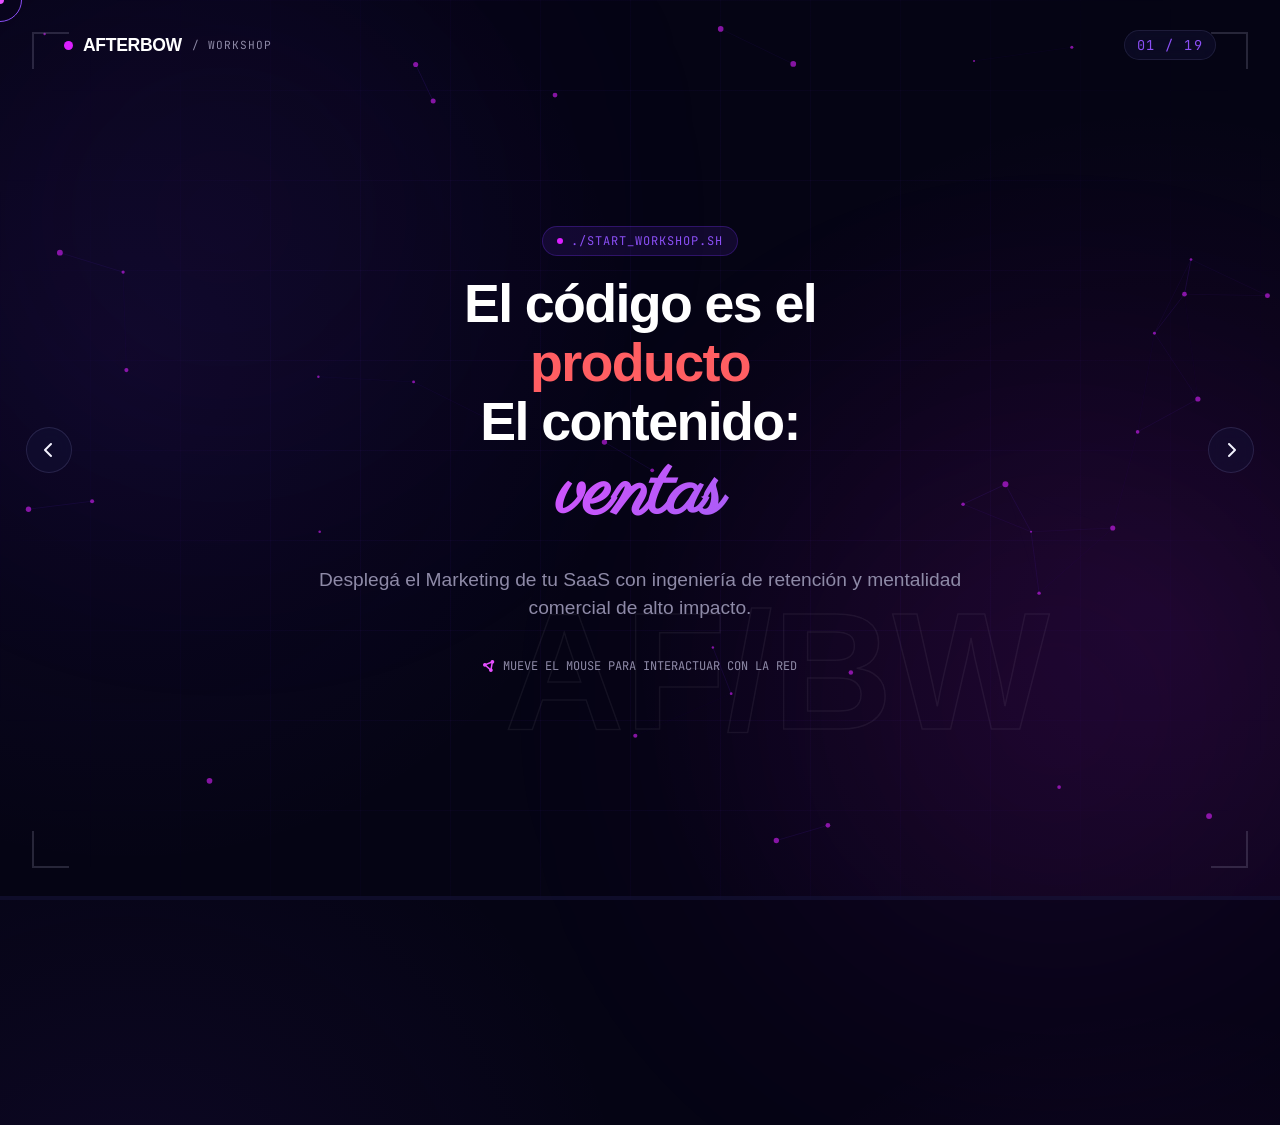
<file: presentacion.html>
<!DOCTYPE html>
<html lang="es">

<head>
    <meta charset="UTF-8">
    <meta name="viewport" content="width=device-width, initial-scale=1.0">
    <title>Afterbow | Taller: Del Código al Producto</title>

    <!-- Google Fonts for secondary fonts & icons -->
    <link href="https://fonts.googleapis.com/css2?family=JetBrains+Mono:wght@300;400;700&display=swap" rel="stylesheet">
    <link rel="preconnect" href="https://fonts.googleapis.com">
    <link rel="preconnect" href="https://fonts.gstatic.com" crossorigin>
    <link href="https://fonts.googleapis.com/css2?family=Parisienne&display=swap" rel="stylesheet">
    <link rel="stylesheet" href="https://cdnjs.cloudflare.com/ajax/libs/font-awesome/6.4.0/css/all.min.css">

    <style>
        :root {
            /* Base Colors (Shifted dynamically by JS) */
            --color-brand-black: #050414;
            --color-brand-dark: #080720;
            --color-brand-surface: #0e0c2e;
            --color-brand-card: rgba(22, 20, 58, 0.45);
            --color-brand-border: rgba(112, 48, 239, 0.25);
            --color-brand-violet: #7030EF;
            --color-brand-violet-light: #8B4FF5;
            --color-brand-violet-dark: #4416a3;
            --color-brand-fuchsia: #DB1FFF;
            --color-brand-fuchsia-light: #E54FFF;
            --color-brand-cream: #F4F3FF;
            --color-brand-muted: #8E8AA7;
            --color-brand-text: #FFFFFF;
            --color-brand-gold: #FFD700;
            --color-brand-emerald: #00FF87;
            --color-brand-warning: #FF5E62;

            /* SF-style letter spacing */
            --letter-spacing-heading: -0.03em;
            --letter-spacing-body: -0.01em;

            /* Cinematic After Effects style curves */
            --ease-ae-spring: cubic-bezier(0.34, 1.56, 0.64, 1);
            --ease-ae-expo: cubic-bezier(0.16, 1, 0.3, 1);
            --ease-ae-smooth: cubic-bezier(0.25, 1, 0.5, 1);

            --transition-slow: 1.2s var(--ease-ae-expo);
            --transition-medium: 0.8s var(--ease-ae-smooth);
            --transition-fast: 0.4s var(--ease-ae-spring);
        }

        * {
            margin: 0;
            padding: 0;
            box-sizing: border-box;
            cursor: none;
            /* Premium custom cursor */
        }

        body {
            background-color: var(--color-brand-black);
            color: var(--color-brand-cream);
            /* Font stack: SF / Helvetica Neue (iOS style) */
            font-family: -apple-system, BlinkMacSystemFont, "SF Pro Display", "SF Pro Text", "Helvetica Neue", Helvetica, Arial, sans-serif;
            overflow: hidden;
            width: 100vw;
            height: 100vh;
            -webkit-font-smoothing: antialiased;
            background-image:
                radial-gradient(circle at 10% 40%, rgba(112, 48, 239, 0.08), transparent 40%),
                radial-gradient(circle at 90% 70%, rgba(219, 31, 255, 0.08), transparent 40%);
            transition: background-color 1.5s var(--ease-ae-expo);
        }

        h1,
        h2,
        h3,
        .display-text {
            font-weight: 700;
            letter-spacing: var(--letter-spacing-heading);
            color: var(--color-brand-text);
        }

        .mono {
            font-family: 'JetBrains Mono', monospace;
            font-size: 0.9em;
        }

        /* Ambient Dynamic Glow Blobs */
        .ambient-light {
            position: absolute;
            border-radius: 50%;
            filter: blur(140px);
            opacity: 0.4;
            z-index: 0;
            pointer-events: none;
            transition: background 1.5s var(--ease-ae-expo), transform 2s var(--ease-ae-expo);
        }

        .light-1 {
            width: 55vw;
            height: 55vw;
            background: radial-gradient(circle, var(--color-brand-violet) 0%, transparent 70%);
            top: -15vh;
            left: -10vw;
            animation: float 25s infinite alternate ease-in-out;
        }

        .light-2 {
            width: 65vw;
            height: 65vw;
            background: radial-gradient(circle, var(--color-brand-fuchsia) 0%, transparent 70%);
            bottom: -25vh;
            right: -15vw;
            animation: floatReverse 30s infinite alternate ease-in-out;
        }

        /* Tech Grid Overlay */
        .grid-overlay {
            position: fixed;
            top: 0;
            left: 0;
            right: 0;
            bottom: 0;
            background-size: 90px 90px;
            background-image:
                linear-gradient(to right, rgba(112, 48, 239, 0.05) 1px, transparent 1px),
                linear-gradient(to bottom, rgba(112, 48, 239, 0.05) 1px, transparent 1px);
            z-index: 0;
            pointer-events: none;
            mask-image: radial-gradient(circle at center, black 40%, transparent 90%);
            -webkit-mask-image: radial-gradient(circle at center, black 40%, transparent 90%);
            transition: background-image 1.5s var(--ease-ae-expo);
        }

        @keyframes float {
            0% {
                transform: translate(0, 0) scale(1);
            }

            100% {
                transform: translate(12vw, 8vh) scale(1.15);
            }
        }

        @keyframes floatReverse {
            0% {
                transform: translate(0, 0) scale(1);
            }

            100% {
                transform: translate(-12vw, -8vh) scale(1.1);
            }
        }

        /* Apple-style Premium Cursor */
        .cursor-dot {
            width: 8px;
            height: 8px;
            background-color: var(--color-brand-fuchsia-light);
            position: fixed;
            border-radius: 50%;
            pointer-events: none;
            z-index: 9999;
            transform: translate(-50%, -50%);
            transition: width 0.2s, height 0.2s, background-color 0.2s;
        }

        .cursor-outline {
            width: 44px;
            height: 44px;
            border: 1.5px solid var(--color-brand-violet-light);
            position: fixed;
            border-radius: 50%;
            pointer-events: none;
            z-index: 9998;
            transform: translate(-50%, -50%);
            transition: width 0.2s, height 0.2s, border-color 0.2s, background-color 0.2s;
            transition-timing-function: cubic-bezier(0.1, 0.8, 0.3, 1);
        }

        /* Camera Viewfinder Corners */
        .viewfinder {
            position: fixed;
            top: 2.5vw;
            left: 2.5vw;
            right: 2.5vw;
            bottom: 2.5vw;
            pointer-events: none;
            z-index: 90;
        }

        .viewfinder::before,
        .viewfinder::after,
        .viewfinder-inner::before,
        .viewfinder-inner::after {
            content: '';
            position: absolute;
            width: 35px;
            height: 35px;
            border-color: rgba(142, 138, 167, 0.25);
            border-style: solid;
            transition: border-color 1s;
        }

        .viewfinder::before {
            top: 0;
            left: 0;
            border-width: 2px 0 0 2px;
        }

        .viewfinder::after {
            top: 0;
            right: 0;
            border-width: 2px 2px 0 0;
        }

        .viewfinder-inner {
            position: absolute;
            top: 0;
            left: 0;
            width: 100%;
            height: 100%;
        }

        .viewfinder-inner::before {
            bottom: 0;
            left: 0;
            border-width: 0 0 2px 2px;
        }

        .viewfinder-inner::after {
            bottom: 0;
            right: 0;
            border-width: 0 2px 2px 0;
        }

        /* Top bar branding */
        .top-bar {
            position: fixed;
            top: 30px;
            left: 5vw;
            right: 5vw;
            display: flex;
            justify-content: space-between;
            align-items: center;
            z-index: 100;
        }

        .logo {
            font-size: 1.1rem;
            font-weight: 800;
            color: var(--color-brand-text);
            display: flex;
            align-items: center;
            gap: 10px;
            letter-spacing: -0.02em;
        }

        .logo-dot {
            width: 9px;
            height: 9px;
            background: var(--color-brand-fuchsia);
            border-radius: 50%;
            animation: pulse-glow 2s infinite;
        }

        @keyframes pulse-glow {
            0% {
                box-shadow: 0 0 0 0 rgba(219, 31, 255, 0.8);
                transform: scale(1);
            }

            50% {
                transform: scale(1.1);
            }

            70% {
                box-shadow: 0 0 0 12px rgba(219, 31, 255, 0);
            }

            100% {
                box-shadow: 0 0 0 0 rgba(219, 31, 255, 0);
                transform: scale(1);
            }
        }

        .slide-counter {
            font-family: 'JetBrains Mono', monospace;
            font-size: 0.85rem;
            color: var(--color-brand-violet-light);
            letter-spacing: 1.5px;
            background: rgba(22, 20, 58, 0.4);
            padding: 5px 12px;
            border-radius: 20px;
            border: 1px solid rgba(139, 135, 192, 0.15);
            backdrop-filter: blur(10px);
        }

        /* Progress indicator bar */
        .progress-container {
            position: fixed;
            bottom: 0;
            left: 0;
            width: 100vw;
            height: 4px;
            background: rgba(22, 20, 58, 0.6);
            z-index: 100;
        }

        .progress-bar {
            height: 100%;
            background: linear-gradient(90deg, var(--color-brand-violet), var(--color-brand-fuchsia), var(--color-brand-violet));
            background-size: 200% 100%;
            width: 0%;
            transition: width 0.8s var(--ease-ae-expo);
            box-shadow: 0 0 20px var(--color-brand-fuchsia-light);
            animation: shimmer 4s infinite linear;
        }

        @keyframes shimmer {
            0% {
                background-position: 100% 0;
            }

            100% {
                background-position: -100% 0;
            }
        }

        #slider {
            position: relative;
            width: 100vw;
            height: 100vh;
            z-index: 1;
            perspective: 1500px;
            overflow: hidden;
        }

        /* 8vh padding on top/bottom resolves fixed layout overflows */
        .slide {
            position: absolute;
            top: 0;
            left: 0;
            width: 100%;
            height: 100%;
            display: flex;
            flex-direction: column;
            justify-content: center;
            align-items: center;
            padding: 8vh 8vw;
            opacity: 0;
            pointer-events: none;
            visibility: hidden;
            /* After Effects Cinematic 3D entrance */
            transform: translateZ(-350px) scale(0.8) rotateX(10deg) translateY(5vh);
            filter: blur(15px);
            transition: opacity var(--transition-slow), transform var(--transition-slow), visibility var(--transition-slow), filter var(--transition-slow);
            will-change: transform, opacity, filter;
        }

        .slide.active {
            opacity: 1;
            visibility: visible;
            pointer-events: auto;
            transform: translateZ(0) scale(1) rotateX(0deg) translateY(0);
            filter: blur(0px);
        }

        .slide.prev {
            transform: translateZ(250px) scale(1.12) translateY(-8vh) rotateX(-8deg);
            opacity: 0;
            filter: blur(25px);
        }

        .slide-content {
            max-width: 1250px;
            width: 100%;
            position: relative;
            z-index: 2;
            display: flex;
            flex-direction: column;
            justify-content: center;
        }

        /* Tag styled like Apple/Google tags */
        .tag {
            display: inline-flex;
            align-items: center;
            gap: 8px;
            padding: 6px 14px;
            background: rgba(112, 48, 239, 0.12);
            border: 1px solid rgba(112, 48, 239, 0.3);
            border-radius: 20px;
            color: var(--color-brand-violet-light);
            font-family: 'JetBrains Mono', monospace;
            font-size: 0.75rem;
            text-transform: uppercase;
            letter-spacing: 1px;
            margin-bottom: 2vh;
            align-self: flex-start;
            opacity: 0;
            transform: translateY(25px);
        }

        .tag::before {
            content: '';
            display: block;
            width: 6px;
            height: 6px;
            background: var(--color-brand-fuchsia);
            border-radius: 50%;
            animation: pulse-glow 1.5s infinite;
        }

        .centered-content .tag {
            align-self: center;
        }

        .title {
            font-size: clamp(2rem, 4.2vw, 4.5rem);
            line-height: 1.1;
            margin-bottom: 2vh;
            color: var(--color-brand-text);
            clip-path: polygon(0 0, 100% 0, 100% 100%, 0% 100%);
            font-weight: 800;
        }

        .title span {
            display: block;
            transform: translateY(115%);
            opacity: 0;
            transition: transform 0.9s var(--ease-ae-expo), opacity 0.9s var(--ease-ae-smooth);
        }

        .subtitle {
            font-size: clamp(1rem, 1.5vw, 1.35rem);
            color: var(--color-brand-muted);
            max-width: 800px;
            line-height: 1.45;
            font-weight: 350;
            margin-bottom: 3vh;
            opacity: 0;
            transform: translateY(20px);
            transition: all 0.8s var(--ease-ae-expo);
        }

        .gradient-text {
            background: linear-gradient(135deg, var(--color-brand-fuchsia-light), #9F5FF5, #FF5E62);
            background-size: 200% auto;
            -webkit-background-clip: text;
            -webkit-text-fill-color: transparent;
            animation: gradient-shimmer 6s infinite linear;
        }

        @keyframes gradient-shimmer {
            0% {
                background-position: 0% 50%;
            }

            50% {
                background-position: 100% 50%;
            }

            100% {
                background-position: 0% 50%;
            }
        }

        /* Premium Glass Cards */
        .layout-grid {
            display: grid;
            grid-template-columns: repeat(auto-fit, minmax(290px, 1fr));
            gap: 1.3rem;
            width: 100%;
            margin-top: 2vh;
        }

        .glass-panel {
            background: var(--color-brand-card);
            border: 1px solid rgba(139, 135, 192, 0.15);
            border-radius: 16px;
            padding: 1.8rem;
            backdrop-filter: blur(25px) saturate(130%);
            -webkit-backdrop-filter: blur(25px) saturate(130%);
            position: relative;
            overflow: hidden;
            opacity: 0;
            transform: translateY(30px) scale(0.96);
            transition: transform 0.5s var(--ease-ae-spring), border-color 0.5s, box-shadow 0.5s;
            box-shadow: 0 10px 30px rgba(0, 0, 0, 0.2);
        }

        .glass-panel::before {
            content: '';
            position: absolute;
            top: 0;
            left: 0;
            width: 100%;
            height: 4px;
            background: linear-gradient(90deg, var(--color-brand-violet), var(--color-brand-fuchsia));
            opacity: 0;
            transition: opacity 0.4s;
        }

        .glass-panel:hover {
            transform: translateY(-5px) scale(1.015);
            border-color: rgba(219, 31, 255, 0.45);
            box-shadow: 0 15px 30px rgba(219, 31, 255, 0.1);
        }

        .glass-panel:hover::before {
            opacity: 1;
        }

        .panel-header {
            font-family: 'JetBrains Mono', monospace;
            font-size: 0.72rem;
            color: var(--color-brand-fuchsia-light);
            margin-bottom: 0.9rem;
            display: flex;
            justify-content: space-between;
            border-bottom: 1px solid rgba(139, 135, 192, 0.15);
            padding-bottom: 0.4rem;
            letter-spacing: 1.2px;
        }

        .glass-panel h3 {
            font-size: 1.35rem;
            margin-bottom: 0.6rem;
            color: var(--color-brand-text);
            font-weight: 700;
            letter-spacing: -0.02em;
        }

        .glass-panel p {
            color: var(--color-brand-muted);
            font-size: 0.92rem;
            line-height: 1.5;
            font-weight: 350;
        }

        /* Hormozi Style Huge Impact Numbers */
        .impact-number {
            font-size: 13vw;
            line-height: 0.8;
            font-weight: 900;
            color: transparent;
            -webkit-text-stroke: 1.5px rgba(255, 255, 255, 0.06);
            position: absolute;
            right: -2vw;
            bottom: -3vh;
            z-index: -1;
            pointer-events: none;
            opacity: 0;
            transform: translateX(50px);
        }

        .centered-content {
            text-align: center;
            display: flex;
            flex-direction: column;
            align-items: center;
            justify-content: center;
            height: 100%;
        }

        /* Slide Activation Staggers */
        .slide.active .tag {
            opacity: 1;
            transform: translateY(0);
            transition: all 0.8s var(--ease-ae-expo) 0.15s;
        }

        .slide.active .title span {
            transform: translateY(0);
            opacity: 1;
        }

        .slide.active .title span:nth-child(1) {
            transition-delay: 0.2s;
        }

        .slide.active .title span:nth-child(2) {
            transition-delay: 0.3s;
        }

        .slide.active .title span:nth-child(3) {
            transition-delay: 0.4s;
        }

        .slide.active .title span:nth-child(4) {
            transition-delay: 0.5s;
        }

        .slide.active .subtitle {
            opacity: 1;
            transform: translateY(0);
            transition-delay: 0.5s;
        }

        .slide.active .glass-panel {
            opacity: 1;
            transform: translateY(0) scale(1);
        }

        .slide.active .glass-panel:nth-child(1) {
            transition: all 0.8s var(--ease-ae-spring) 0.55s;
        }

        .slide.active .glass-panel:nth-child(2) {
            transition: all 0.8s var(--ease-ae-spring) 0.65s;
        }

        .slide.active .glass-panel:nth-child(3) {
            transition: all 0.8s var(--ease-ae-spring) 0.75s;
        }

        .slide.active .glass-panel:nth-child(4) {
            transition: all 0.8s var(--ease-ae-spring) 0.85s;
        }

        .slide.active .glass-panel:nth-child(5) {
            transition: all 0.8s var(--ease-ae-spring) 0.95s;
        }

        .slide.active .glass-panel:nth-child(6) {
            transition: all 0.8s var(--ease-ae-spring) 1.05s;
        }

        .slide.active .impact-number {
            opacity: 1;
            transform: translateX(0);
            transition: all 1.5s var(--ease-ae-expo) 0.4s;
        }

        /* Navigation Arrows on sides */
        .nav-btn {
            position: fixed;
            top: 50%;
            transform: translateY(-50%);
            width: 46px;
            height: 46px;
            border-radius: 50%;
            background: rgba(22, 20, 58, 0.4);
            border: 1px solid rgba(139, 135, 192, 0.2);
            color: var(--color-brand-cream);
            display: flex;
            align-items: center;
            justify-content: center;
            font-size: 1rem;
            z-index: 100;
            transition: all 0.3s var(--ease-ae-spring);
            backdrop-filter: blur(10px);
        }

        .nav-btn:hover {
            background: var(--color-brand-violet);
            border-color: var(--color-brand-violet-light);
            box-shadow: 0 0 15px var(--color-brand-violet);
        }

        .nav-prev {
            left: 2vw;
        }

        .nav-next {
            right: 2vw;
        }

        /* Plexus Interactive Canvas */
        .plexus-canvas {
            position: absolute;
            top: 0;
            left: 0;
            width: 100vw;
            height: 100vh;
            z-index: 1;
            pointer-events: auto;
        }

        /* Slide 2: Terminal styling */
        .terminal-container {
            width: 100%;
            max-width: 760px;
            height: 36vh;
            background: rgba(5, 4, 15, 0.95);
            border: 1px solid rgba(255, 94, 98, 0.3);
            border-radius: 12px;
            box-shadow: 0 15px 40px rgba(0, 0, 0, 0.6);
            overflow: hidden;
            margin-top: 2vh;
            opacity: 0;
            transform: translateY(30px);
            transition: all 0.8s var(--ease-ae-expo) 0.6s;
            display: flex;
            flex-direction: column;
        }

        .slide.active .terminal-container {
            opacity: 1;
            transform: translateY(0);
        }

        .terminal-header {
            background: rgba(22, 20, 58, 0.8);
            padding: 10px 16px;
            display: flex;
            align-items: center;
            gap: 8px;
            border-bottom: 1px solid rgba(139, 135, 192, 0.15);
        }

        .term-dot {
            width: 10px;
            height: 10px;
            border-radius: 50%;
        }

        .term-close {
            background: #FF5E62;
        }

        .term-min {
            background: #F2C94C;
        }

        .term-max {
            background: #27AE60;
        }

        .terminal-title {
            margin-left: 15px;
            font-family: 'JetBrains Mono', monospace;
            font-size: 0.72rem;
            color: var(--color-brand-muted);
        }

        .terminal-body {
            padding: 16px 20px;
            font-family: 'JetBrains Mono', monospace;
            font-size: clamp(0.7rem, 1vw, 0.88rem);
            line-height: 1.5;
            color: #A9B2C3;
            flex: 1;
            text-align: left;
            overflow: hidden;
        }

        .term-prompt {
            color: var(--color-brand-violet-light);
            font-weight: bold;
        }

        .term-success {
            color: var(--color-brand-emerald);
            text-shadow: 0 0 8px rgba(0, 255, 135, 0.4);
        }

        .term-fail {
            color: var(--color-brand-warning);
            text-shadow: 0 0 8px rgba(255, 94, 98, 0.4);
        }

        .term-cursor {
            display: inline-block;
            width: 8px;
            height: 15px;
            background: #fff;
            animation: blink 1s infinite;
            vertical-align: middle;
        }

        @keyframes blink {

            0%,
            100% {
                opacity: 0;
            }

            50% {
                opacity: 1;
            }
        }

        /* Slide 3: Infinity loop graph */
        .infinity-container {
            width: 280px;
            height: 140px;
            position: relative;
            margin-top: 2vh;
            opacity: 0;
            transform: scale(0.85);
            transition: all 0.8s var(--ease-ae-spring) 0.6s;
        }

        .slide.active .infinity-container {
            opacity: 1;
            transform: scale(1);
        }

        .infinity-svg {
            width: 100%;
            height: 100%;
            fill: none;
        }

        .infinity-path {
            stroke: url(#infinity-grad);
            stroke-width: 4;
            stroke-dasharray: 800;
            stroke-dashoffset: 800;
            animation: drawPath 3.5s forwards ease-in-out infinite;
        }

        .infinity-dot {
            width: 12px;
            height: 12px;
            background: var(--color-brand-fuchsia-light);
            border-radius: 50%;
            position: absolute;
            box-shadow: 0 0 15px var(--color-brand-fuchsia-light);
            offset-path: path('M 80,80 C 80,30 20,30 20,80 C 20,130 80,130 80,80 C 100,55 130,30 160,30 C 220,30 220,130 160,130 C 130,130 100,105 80,80 Z');
            animation: travel 4s infinite linear;
        }

        @keyframes drawPath {
            0% {
                stroke-dashoffset: 800;
            }

            50% {
                stroke-dashoffset: 0;
            }

            100% {
                stroke-dashoffset: -800;
            }
        }

        @keyframes travel {
            0% {
                offset-distance: 0%;
            }

            100% {
                offset-distance: 100%;
            }
        }

        /* Slide 4: Logic flow graph */
        .logic-flow {
            display: flex;
            align-items: center;
            justify-content: center;
            gap: 2vw;
            margin-top: 3vh;
            width: 100%;
            opacity: 0;
            transform: translateY(25px);
            transition: all 0.8s var(--ease-ae-expo) 0.6s;
        }

        .slide.active .logic-flow {
            opacity: 1;
            transform: translateY(0);
        }

        .flow-node {
            background: rgba(22, 20, 58, 0.6);
            border: 1.5px solid var(--color-brand-border);
            padding: 14px 22px;
            border-radius: 12px;
            min-width: 160px;
            text-align: center;
            font-family: 'JetBrains Mono', monospace;
            font-size: 0.82rem;
            position: relative;
            box-shadow: 0 10px 25px rgba(0, 0, 0, 0.3);
            transition: all 0.3s;
        }

        .flow-node:hover {
            border-color: var(--color-brand-fuchsia-light);
            transform: translateY(-3px);
        }

        .flow-node.active {
            border-color: var(--color-brand-emerald);
            box-shadow: 0 0 15px rgba(0, 255, 135, 0.2);
        }

        .flow-arrow-connector {
            position: relative;
            width: 60px;
            height: 3px;
            background: rgba(139, 135, 192, 0.2);
        }

        .flow-pulse {
            position: absolute;
            top: 0;
            left: 0;
            width: 12px;
            height: 3px;
            background: var(--color-brand-emerald);
            box-shadow: 0 0 8px var(--color-brand-emerald);
            animation: flow-pulse-run 1.8s infinite linear;
        }

        @keyframes flow-pulse-run {
            0% {
                left: 0%;
            }

            100% {
                left: 100%;
            }
        }

        /* Slide 5: Roadmap custom paths */
        .roadmap-grid {
            display: grid;
            grid-template-columns: repeat(3, 1fr);
            gap: 1.2rem;
            width: 100%;
            margin-top: 2vh;
        }

        .roadmap-grid .glass-panel {
            padding: 1.4rem;
        }

        .roadmap-grid .glass-panel h3 {
            font-size: 1.15rem;
            margin-bottom: 0.4rem;
        }

        .roadmap-grid .glass-panel p {
            font-size: 0.85rem;
            line-height: 1.4;
        }

        /* Slide 7: Categoría Delta comparator */
        .comparison-panels {
            display: flex;
            gap: 2rem;
            width: 100%;
            max-width: 800px;
            justify-content: center;
            margin-top: 2vh;
            opacity: 0;
            transform: translateY(30px);
            transition: all 0.8s var(--ease-ae-expo) 0.6s;
        }

        .slide.active .comparison-panels {
            opacity: 1;
            transform: translateY(0);
        }

        .comp-card {
            width: 45%;
            padding: 1.8rem;
            border-radius: 16px;
            text-align: center;
            position: relative;
            overflow: hidden;
            display: flex;
            flex-direction: column;
            justify-content: center;
        }

        .comp-card.generic {
            background: rgba(17, 15, 48, 0.3);
            border: 1px dashed rgba(139, 135, 192, 0.2);
            filter: grayscale(1);
            opacity: 0.65;
        }

        .comp-card.delta {
            background: linear-gradient(135deg, rgba(112, 48, 239, 0.3), rgba(219, 31, 255, 0.15));
            border: 2px solid var(--color-brand-fuchsia-light);
            box-shadow: 0 15px 35px rgba(219, 31, 255, 0.15);
            animation: pulse-border 3s infinite alternate;
        }

        @keyframes pulse-border {
            0% {
                border-color: var(--color-brand-violet-light);
            }

            100% {
                border-color: var(--color-brand-fuchsia-light);
            }
        }

        /* Slide 8 & 9: iPhone simulation - dynamic vh scaling prevents viewport overflow */
        .phone-mockup {
            height: 42vh;
            width: calc(42vh * 0.5);
            background: #000;
            border: 6px solid #1c1c1e;
            border-radius: 28px;
            overflow: hidden;
            position: relative;
            box-shadow: 0 20px 45px rgba(0, 0, 0, 0.5), inset 0 0 8px rgba(255, 255, 255, 0.1);
            opacity: 0;
            transform: scale(0.92) translateY(30px);
            transition: all 0.8s var(--ease-ae-spring) 0.6s;
        }

        .slide.active .phone-mockup {
            opacity: 1;
            transform: scale(1) translateY(0);
        }

        .phone-screen {
            width: 100%;
            height: 100%;
            background: #0a0914;
            display: flex;
            flex-direction: column;
            position: relative;
            justify-content: space-between;
            padding: 16px 10px 10px 10px;
        }

        .phone-notch {
            position: absolute;
            top: 0;
            left: 50%;
            transform: translateX(-50%);
            width: 80px;
            height: 12px;
            background: #1c1c1e;
            border-bottom-left-radius: 8px;
            border-bottom-right-radius: 8px;
            z-index: 10;
        }

        .phone-post {
            height: 85%;
            background: #131222;
            border-radius: 12px;
            border: 1px solid rgba(139, 135, 192, 0.15);
            position: relative;
            display: flex;
            flex-direction: column;
            justify-content: flex-end;
            padding: 10px;
            overflow: hidden;
        }

        .phone-video-sim {
            position: absolute;
            top: 0;
            left: 0;
            width: 100%;
            height: 100%;
            background: linear-gradient(180deg, rgba(0, 0, 0, 0.1), rgba(0, 0, 0, 0.85));
            display: flex;
            align-items: center;
            justify-content: center;
            z-index: 1;
        }

        .phone-play-btn {
            font-size: 1.8rem;
            color: #fff;
            opacity: 0.8;
            animation: pulse-glow 2s infinite;
        }

        .phone-actions {
            position: absolute;
            right: 8px;
            bottom: 60px;
            display: flex;
            flex-direction: column;
            gap: 10px;
            z-index: 2;
        }

        .phone-icon {
            width: 28px;
            height: 28px;
            background: rgba(0, 0, 0, 0.5);
            border-radius: 50%;
            display: flex;
            align-items: center;
            justify-content: center;
            color: #fff;
            font-size: 0.75rem;
        }

        .phone-icon.active {
            color: var(--color-brand-fuchsia-light);
        }

        .floating-heart {
            position: absolute;
            color: var(--color-brand-fuchsia-light);
            font-size: 1.1rem;
            pointer-events: none;
            z-index: 5;
            animation: floatHeart 1.5s forwards cubic-bezier(0.18, 0.89, 0.32, 1.28);
        }

        @keyframes floatHeart {
            0% {
                transform: translateY(0) scale(0.5) rotate(0deg);
                opacity: 1;
            }

            100% {
                transform: translateY(-90px) scale(1.3) rotate(25deg);
                opacity: 0;
            }
        }

        /* Slide 10: Funnel SVG Animation */
        .funnel-container {
            width: 100%;
            max-width: 400px;
            height: 30vh;
            position: relative;
            margin-top: 1vh;
            opacity: 0;
            transform: translateY(30px);
            transition: all 0.8s var(--ease-ae-expo) 0.6s;
        }

        .slide.active .funnel-container {
            opacity: 1;
            transform: translateY(0);
        }

        .funnel-segment {
            fill: none;
            stroke-width: 18;
            stroke-linecap: round;
            opacity: 0.8;
            transition: all 0.3s;
        }

        .funnel-segment:hover {
            opacity: 1;
            stroke-width: 22;
        }

        .funnel-particle {
            width: 8px;
            height: 8px;
            border-radius: 50%;
            position: absolute;
            background: var(--color-brand-fuchsia);
            animation: fall-funnel 2.8s infinite linear;
        }

        @keyframes fall-funnel {
            0% {
                top: 10%;
                left: calc(40% + 20px);
                background: var(--color-brand-violet-light);
                opacity: 1;
            }

            40% {
                top: 40%;
                left: 50%;
                background: var(--color-brand-fuchsia-light);
                opacity: 1;
            }

            75% {
                top: 70%;
                left: 50%;
                background: var(--color-brand-gold);
                opacity: 0.8;
            }

            100% {
                top: 90%;
                left: 50%;
                background: var(--color-brand-emerald);
                transform: scale(1.5);
                opacity: 0;
            }
        }

        /* Slide 11: Cron jobs schedule dashboard */
        .cron-dashboard {
            width: 100%;
            max-width: 650px;
            background: rgba(17, 15, 48, 0.5);
            border: 1px solid rgba(139, 135, 192, 0.15);
            border-radius: 12px;
            padding: 18px;
            backdrop-filter: blur(15px);
            margin-top: 2vh;
            opacity: 0;
            transform: scale(0.96);
            transition: all 0.8s var(--ease-ae-spring) 0.6s;
        }

        .slide.active .cron-dashboard {
            opacity: 1;
            transform: scale(1);
        }

        .cron-job-row {
            display: flex;
            justify-content: space-between;
            align-items: center;
            border-bottom: 1px solid rgba(139, 135, 192, 0.1);
            padding: 10px 0;
        }

        .cron-job-row:last-child {
            border: none;
        }

        .cron-status {
            padding: 3px 8px;
            border-radius: 12px;
            font-size: 0.68rem;
            font-family: 'JetBrains Mono', monospace;
        }

        .cron-status.active {
            background: rgba(0, 255, 135, 0.15);
            color: var(--color-brand-emerald);
            border: 1px solid var(--color-brand-emerald);
        }

        .cron-status.waiting {
            background: rgba(139, 135, 192, 0.15);
            color: var(--color-brand-muted);
        }

        /* Slide 12: Interactive script player */
        .script-player {
            display: flex;
            gap: 1.5rem;
            width: 100%;
            max-width: 820px;
            height: 35vh;
            margin-top: 2vh;
            opacity: 0;
            transform: translateY(30px);
            transition: all 0.8s var(--ease-ae-expo) 0.6s;
        }

        .slide.active .script-player {
            opacity: 1;
            transform: translateY(0);
        }

        .script-tabs {
            display: flex;
            flex-direction: column;
            gap: 8px;
            width: 35%;
        }

        .script-tab-btn {
            background: rgba(22, 20, 58, 0.4);
            border: 1px solid rgba(139, 135, 192, 0.2);
            color: var(--color-brand-muted);
            padding: 10px 16px;
            border-radius: 8px;
            text-align: left;
            font-size: 0.85rem;
            font-weight: bold;
            transition: all 0.3s;
        }

        .script-tab-btn.active {
            background: var(--color-brand-violet);
            border-color: var(--color-brand-violet-light);
            color: #fff;
            box-shadow: 0 0 12px rgba(112, 48, 239, 0.3);
        }

        .script-screen {
            width: 65%;
            background: rgba(5, 4, 15, 0.6);
            border: 1px solid rgba(139, 135, 192, 0.2);
            border-radius: 12px;
            padding: 1.5rem;
            display: flex;
            flex-direction: column;
            justify-content: center;
        }

        .script-screen h4 {
            font-family: 'JetBrains Mono', monospace;
            color: var(--color-brand-fuchsia-light);
            margin-bottom: 10px;
            font-size: 0.78rem;
        }

        .script-text {
            font-size: clamp(1rem, 1.3vw, 1.25rem);
            line-height: 1.5;
            color: var(--color-brand-cream);
            font-weight: 300;
        }

        /* Slide 13: Storyboard Wireframes */
        .storyboard-grid {
            display: flex;
            gap: 1.2rem;
            width: 100%;
            max-width: 850px;
            margin-top: 3vh;
            opacity: 0;
            transform: translateY(30px);
            transition: all 0.8s var(--ease-ae-expo) 0.6s;
        }

        .slide.active .storyboard-grid {
            opacity: 1;
            transform: translateY(0);
        }

        .story-frame {
            width: 33.33%;
            aspect-ratio: 16/9;
            background: #070618;
            border: 2px dashed var(--color-brand-border);
            border-radius: 12px;
            display: flex;
            flex-direction: column;
            align-items: center;
            justify-content: center;
            position: relative;
            overflow: hidden;
            transition: all 0.4s var(--ease-ae-spring);
        }

        .story-frame:hover {
            transform: scale(1.05) rotate(1deg);
            border-color: var(--color-brand-fuchsia-light);
            box-shadow: 0 15px 30px rgba(219, 31, 255, 0.15);
        }

        .story-badge {
            position: absolute;
            top: 10px;
            left: 10px;
            font-family: 'JetBrains Mono', monospace;
            background: var(--color-brand-violet-dark);
            font-size: 0.65rem;
            padding: 2px 6px;
            border-radius: 4px;
        }

        /* Slide 14: Camera Viewfinder Overlay on screen */
        .camera-overlay {
            position: absolute;
            top: 0;
            left: 0;
            width: 100%;
            height: 100%;
            pointer-events: none;
            z-index: 1;
            display: flex;
            flex-direction: column;
            justify-content: space-between;
            padding: 4.5vw;
            opacity: 0;
            transition: opacity 0.8s var(--ease-ae-expo) 0.5s;
        }

        .slide.active .camera-overlay {
            opacity: 1;
        }

        .cam-top,
        .cam-bottom {
            display: flex;
            justify-content: space-between;
            align-items: center;
            font-family: 'JetBrains Mono', monospace;
            font-size: 0.8rem;
            color: #fff;
        }

        .cam-rec {
            display: flex;
            align-items: center;
            gap: 8px;
        }

        .cam-dot-rec {
            width: 9px;
            height: 9px;
            background: #FF5E62;
            border-radius: 50%;
            animation: rec-blink 1s infinite alternate;
        }

        @keyframes rec-blink {
            0% {
                opacity: 0.1;
            }

            100% {
                opacity: 1;
            }
        }

        .cam-focus-box {
            position: absolute;
            top: 50%;
            left: 50%;
            transform: translate(-50%, -50%);
            width: 80px;
            height: 80px;
            border: 1px solid var(--color-brand-emerald);
            pointer-events: none;
        }

        .cam-focus-box::before,
        .cam-focus-box::after {
            content: '';
            position: absolute;
            width: 12px;
            height: 12px;
            border-color: var(--color-brand-emerald);
            border-style: solid;
        }

        .cam-focus-box::before {
            top: 0;
            left: 0;
            border-width: 1.5px 0 0 1.5px;
        }

        .cam-focus-box::after {
            bottom: 0;
            right: 0;
            border-width: 0 1.5px 1.5px 0;
        }

        /* Slide 15: Drag exposure lighting comparator */
        .exposure-comparator {
            width: 100%;
            max-width: 760px;
            height: 32vh;
            background: #000;
            border-radius: 16px;
            position: relative;
            overflow: hidden;
            border: 1.5px solid rgba(139, 135, 192, 0.2);
            margin-top: 2vh;
            opacity: 0;
            transform: translateY(30px);
            transition: all 0.8s var(--ease-ae-expo) 0.6s;
        }

        .slide.active .exposure-comparator {
            opacity: 1;
            transform: translateY(0);
        }

        .exp-side {
            position: absolute;
            top: 0;
            left: 0;
            width: 100%;
            height: 100%;
            background-size: cover;
            background-position: center;
            display: flex;
            align-items: center;
            justify-content: center;
        }

        .exp-dark {
            background: linear-gradient(rgba(0, 0, 0, 0.85), rgba(0, 0, 0, 0.85)), radial-gradient(circle, #555 10%, #000 90%);
            z-index: 1;
            filter: contrast(0.8) blur(1px);
        }

        .exp-bright {
            background: linear-gradient(135deg, rgba(112, 48, 239, 0.35), rgba(219, 31, 255, 0.25)), radial-gradient(circle, #5520C4 0%, #0c0b20 80%);
            z-index: 2;
            width: 50%;
            overflow: hidden;
            border-right: 2px solid var(--color-brand-text);
        }

        .exp-handle {
            position: absolute;
            top: 0;
            bottom: 0;
            left: 50%;
            width: 3px;
            background: #fff;
            z-index: 3;
            transform: translateX(-50%);
            pointer-events: none;
            box-shadow: 0 0 10px rgba(255, 255, 255, 0.8);
        }

        .exp-side h3 {
            font-size: 2.2rem;
            text-shadow: 0 5px 15px rgba(0, 0, 0, 0.5);
        }

        .exp-label {
            position: absolute;
            bottom: 15px;
            font-family: 'JetBrains Mono', monospace;
            font-size: 0.72rem;
            padding: 4px 10px;
            border-radius: 4px;
            background: rgba(0, 0, 0, 0.7);
        }

        /* Slide 17: Video Editor timeline mockup */
        .editor-timeline {
            width: 100%;
            max-width: 800px;
            background: #0b0a1d;
            border: 1.5px solid rgba(139, 135, 192, 0.2);
            border-radius: 12px;
            padding: 16px;
            margin-top: 2vh;
            opacity: 0;
            transform: translateY(25px);
            transition: all 0.8s var(--ease-ae-expo) 0.6s;
        }

        .slide.active .editor-timeline {
            opacity: 1;
            transform: translateY(0);
        }

        .timeline-header {
            display: flex;
            justify-content: space-between;
            align-items: center;
            border-bottom: 1px solid rgba(139, 135, 192, 0.15);
            padding-bottom: 10px;
            margin-bottom: 12px;
        }

        .timeline-controls {
            display: flex;
            gap: 10px;
            color: var(--color-brand-muted);
            font-size: 0.8rem;
        }

        .timeline-track-container {
            display: flex;
            flex-direction: column;
            gap: 8px;
            position: relative;
        }

        .timeline-track {
            display: flex;
            gap: 4px;
            background: rgba(5, 4, 15, 0.4);
            border-radius: 6px;
            padding: 5px;
            align-items: center;
        }

        .track-label {
            width: 70px;
            font-family: 'JetBrains Mono', monospace;
            font-size: 0.68rem;
            color: var(--color-brand-muted);
        }

        .track-block {
            height: 26px;
            border-radius: 4px;
            display: flex;
            align-items: center;
            padding: 0 10px;
            font-size: 0.68rem;
            font-weight: bold;
            color: #fff;
        }

        .block-video {
            background: var(--color-brand-violet-dark);
            border: 1.5px solid var(--color-brand-violet-light);
            width: 25%;
        }

        .block-audio {
            background: rgba(0, 255, 135, 0.2);
            border: 1px solid var(--color-brand-emerald);
            width: 35%;
        }

        .timeline-playhead {
            position: absolute;
            top: 0;
            bottom: 0;
            left: 10%;
            width: 2px;
            background: var(--color-brand-fuchsia-light);
            z-index: 5;
            box-shadow: 0 0 8px var(--color-brand-fuchsia-light);
            animation: playhead-move 6s infinite linear;
        }

        @keyframes playhead-move {
            0% {
                left: 80px;
            }

            100% {
                left: 100%;
            }
        }

        /* Slide 18: Render final compiler overlay */
        .compiler-container {
            width: 100%;
            max-width: 600px;
            background: rgba(5, 4, 15, 0.9);
            border: 1.5px solid var(--color-brand-border);
            border-radius: 12px;
            padding: 18px;
            font-family: 'JetBrains Mono', monospace;
            text-align: left;
            opacity: 0;
            transform: scale(0.96);
            transition: all 0.8s var(--ease-ae-spring) 0.6s;
            max-height: 28vh;
            overflow: hidden;
        }

        .slide.active .compiler-container {
            opacity: 1;
            transform: scale(1);
        }

        .compiler-header {
            display: flex;
            justify-content: space-between;
            font-size: 0.75rem;
            margin-bottom: 12px;
            color: var(--color-brand-muted);
        }

        .compile-bar-bg {
            width: 100%;
            height: 8px;
            background: rgba(139, 135, 192, 0.15);
            border-radius: 6px;
            overflow: hidden;
            margin-bottom: 15px;
        }

        .compile-bar-fill {
            width: 0%;
            height: 100%;
            background: linear-gradient(90deg, var(--color-brand-violet), var(--color-brand-fuchsia));
            box-shadow: 0 0 10px var(--color-brand-fuchsia-light);
            transition: width 0.1s;
        }

        .compiler-logs {
            height: 90px;
            overflow-y: hidden;
            font-size: 0.78rem;
            line-height: 1.5;
            color: #a9b2c3;
        }

        .log-line {
            opacity: 0.8;
            margin-bottom: 3px;
        }

        .log-success {
            color: var(--color-brand-emerald);
        }

        /* Slide 19: QR Laser scan effect */
        .qr-outer-container {
            display: flex;
            gap: 3rem;
            align-items: center;
            justify-content: center;
            margin-top: 2vh;
            opacity: 0;
            transform: translateY(30px);
            transition: all 0.8s var(--ease-ae-expo) 0.6s;
            z-index: 2;
        }

        .slide.active .qr-outer-container {
            opacity: 1;
            transform: translateY(0);
        }

        .qr-wrapper {
            position: relative;
            overflow: hidden;
            border-radius: 16px;
            padding: 12px;
            background: #fff;
            width: 180px;
            height: 180px;
            box-shadow: 0 15px 40px rgba(0, 0, 0, 0.5);
        }

        .qr-svg {
            width: 100%;
            height: 100%;
        }

        .laser-line {
            position: absolute;
            left: 0;
            right: 0;
            height: 3px;
            background: var(--color-brand-fuchsia);
            box-shadow: 0 0 15px var(--color-brand-fuchsia-light), 0 0 5px var(--color-brand-fuchsia);
            z-index: 10;
            animation: laser-scan 3.5s infinite ease-in-out;
        }

        @keyframes laser-scan {
            0% {
                top: 0%;
            }

            50% {
                top: 100%;
            }

            100% {
                top: 0%;
            }
        }

        .cierre-canvas {
            position: absolute;
            top: 0;
            left: 0;
            width: 100vw;
            height: 100vh;
            z-index: 1;
            pointer-events: none;
            opacity: 0.25;
        }

        .cierre-socials {
            display: flex;
            flex-direction: column;
            gap: 15px;
            text-align: left;
        }

        .cierre-social-item {
            display: flex;
            align-items: center;
            gap: 12px;
            background: rgba(22, 20, 58, 0.4);
            border: 1px solid rgba(139, 135, 192, 0.15);
            padding: 10px 20px;
            border-radius: 30px;
            font-family: 'JetBrains Mono', monospace;
            font-size: 0.85rem;
            transition: all 0.3s var(--ease-ae-spring);
        }

        .cierre-social-item:hover {
            transform: translateX(10px) scale(1.05);
            border-color: var(--color-brand-fuchsia-light);
            background: rgba(112, 48, 239, 0.2);
        }

        /* General layout helpers */
        .flex-center {
            display: flex;
            align-items: center;
            justify-content: center;
        }
    </style>
</head>

<body>

    <!-- Ambient & Grid Environment -->
    <div class="grid-overlay" id="gridOverlay"></div>
    <div class="ambient-light light-1" id="light1"></div>
    <div class="ambient-light light-2" id="light2"></div>

    <!-- Viewfinder UI -->
    <div class="viewfinder">
        <div class="viewfinder-inner"></div>
    </div>

    <!-- Custom Cursor -->
    <div class="cursor-dot" id="cursorDot"></div>
    <div class="cursor-outline" id="cursorOutline"></div>

    <!-- Header UI -->
    <div class="top-bar">
        <div class="logo">
            <div class="logo-dot"></div>
            AFTERBOW
            <span class="mono"
                style="font-size:0.7rem; color:var(--color-brand-muted); font-weight:normal; letter-spacing: 1px;">/
                WORKSHOP</span>
        </div>
        <div class="slide-counter" id="slideCounter">01 / 19</div>
    </div>

    <div class="progress-container">
        <div class="progress-bar" id="progressBar"></div>
    </div>

    <!-- Slider Arrows -->
    <button class="nav-btn nav-prev" id="prevArrow" onclick="updateSlider(-1)" aria-label="Anterior"><i
            class="fas fa-chevron-left"></i></button>
    <button class="nav-btn nav-next" id="nextArrow" onclick="updateSlider(1)" aria-label="Siguiente"><i
            class="fas fa-chevron-right"></i></button>

    <div id="slider">

        <!-- SLIDE 1: Intro (Total Redesign with Plexus Canvas) -->
        <div class="slide active">
            <canvas class="plexus-canvas" id="plexusCanvas"></canvas>
            <div class="slide-content centered-content" style="z-index: 2;">
                <div class="tag">./start_workshop.sh</div>
                <h1 class="title cinematic-title" style="text-align: center; margin-bottom: 3vh;">
                    <span>El código es el <span style="color: var(--color-brand-warning);">producto</span></span>
                    El contenido: <span class="gradient-text" style="font-family: Parisienne; font-size: 5rem;">
                        ventas</span></span>
                </h1>
                <p class="subtitle" style="text-align: center; max-width: 700px; margin-bottom: 4vh;">Desplegá el
                    Marketing de tu SaaS con ingeniería de retención y mentalidad comercial de alto impacto.</p>
                <div
                    style="font-family:'JetBrains Mono', monospace; font-size:0.75rem; color:var(--color-brand-muted); display:flex; align-items:center; gap:8px;">
                    <i class="fa-solid fa-circle-nodes"
                        style="color:var(--color-brand-fuchsia-light); animation: pulse 1s infinite alternate;"></i>
                    MUEVE EL MOUSE PARA INTERACTUAR CON LA RED
                </div>
                <div class="impact-number" style="bottom: 10vh; right: 10vw;">AF/BW</div>
            </div>
        </div>

        <!-- SLIDE 2: El Problema -->
        <div class="slide">
            <div class="slide-content centered-content">
                <div class="tag">Error 404: Marketing Not Found</div>
                <h1 class="title" style="text-align: center;">
                    <span>Compilás sin errores.</span>
                    <span>Pero vendés <span class="gradient-text">0 USD</span>.</span>
                </h1>
                <p class="subtitle" style="text-align: center; max-width: 700px; margin-bottom: 2vh;">Saber optimizar
                    bases de datos no garantiza captar la atención humana. La distribución de tu SaaS es tu verdadero
                    cuello de botella.</p>

                <!-- Terminal Simulator Graphic (Sized to prevent viewport overflow) -->
                <div class="terminal-container">
                    <div class="terminal-header">
                        <div class="term-dot term-close"></div>
                        <div class="term-dot term-min"></div>
                        <div class="term-dot term-max"></div>
                        <div class="terminal-title">afterbow-pipeline.sh</div>
                    </div>
                    <div class="terminal-body" id="termBody">
                        <span class="term-prompt">juanma@camelot:~$</span> ./build-saas.sh<br>
                        <span class="term-success">[SUCCESS] Code compiled successfully in 142ms. App listening on port
                            3000.</span><br>
                        <span class="term-prompt">juanma@camelot:~$</span> ./get-sales-analytics.sh<br>
                        <span class="term-fail">[WARNING] Traffic volume: 0 sessions/day. Active subscriptions: 0. MRR:
                            $0.00.</span><br>
                        <span class="term-fail">[ERROR] Critical error: Customer attention deficit. Code execution
                            paused.</span><br>
                        <span class="term-prompt">juanma@camelot:~$</span> <span class="term-cursor"></span>
                    </div>
                </div>

                <div class="impact-number">01</div>
            </div>
        </div>

        <!-- SLIDE 3: El Lado Positivo -->
        <div class="slide">
            <div class="slide-content centered-content">
                <div class="tag">La ventaja del desarrollador</div>
                <h1 class="title" style="text-align: center;">
                    <span>Tu código es tu</span>
                    <span>mayor <span class="gradient-text">retenedor</span>.</span>
                </h1>
                <p class="subtitle" style="text-align: center; max-width: 700px; margin-bottom: 2vh;">El código no
                    miente. Si tu software soluciona el problema de raíz, el valor de vida del cliente (LTV) es eterno.
                    Solo te falta conectar la entrada: la atención.</p>

                <!-- Infinite loop SVG animation -->
                <div class="infinity-container">
                    <svg class="infinity-svg" viewBox="0 0 180 160">
                        <defs>
                            <linearGradient id="infinity-grad" x1="0%" y1="0%" x2="100%" y2="100%">
                                <stop offset="0%" stop-color="var(--color-brand-violet-light)" />
                                <stop offset="50%" stop-color="var(--color-brand-fuchsia-light)" />
                                <stop offset="100%" stop-color="var(--color-brand-gold)" />
                            </linearGradient>
                        </defs>
                        <path class="infinity-path"
                            d="M 80,80 C 80,30 20,30 20,80 C 20,130 80,130 80,80 C 100,55 130,30 160,30 C 220,30 220,130 160,130 C 130,130 100,105 80,80 Z" />
                    </svg>
                    <div class="infinity-dot"></div>
                </div>

                <div class="impact-number">02</div>
            </div>
        </div>

        <!-- SLIDE 4: La Ventaja -->
        <div class="slide">
            <div class="slide-content centered-content">
                <div class="tag">Unfair Advantage</div>
                <h1 class="title" style="text-align: center;">
                    <span>El marketing es</span>
                    <span>un <span class="gradient-text">algoritmo</span>.</span>
                </h1>
                <p class="subtitle" style="text-align: center; max-width: 750px;">El contenido y los funnels no son arte
                    subjetivo. Son sistemas secuenciales de entrada (tráfico) y salida (conversión). Son estructuras
                    lógicas que ya sabés programar.</p>

                <!-- Logic flow nodes simulator -->
                <div class="logic-flow">
                    <div class="flow-node active">
                        <span class="mono" style="color:var(--color-brand-emerald)">[ INPUT ]</span>
                        <div style="font-weight:bold; margin-top:5px;">Tráfico / Impresión</div>
                    </div>
                    <div class="flow-arrow-connector">
                        <div class="flow-pulse"></div>
                    </div>
                    <div class="flow-node">
                        <span class="mono" style="color:var(--color-brand-fuchsia-light)">[ LOGIC ]</span>
                        <div style="font-weight:bold; margin-top:5px;">Embudo / Conversión</div>
                    </div>
                    <div class="flow-arrow-connector">
                        <div class="flow-pulse" style="animation-delay: 0.9s;"></div>
                    </div>
                    <div class="flow-node">
                        <span class="mono" style="color:var(--color-brand-gold)">[ OUTPUT ]</span>
                        <div style="font-weight:bold; margin-top:5px;">Suscripción / LTV</div>
                    </div>
                </div>

                <div class="impact-number">03</div>
            </div>
        </div>

        <!-- SLIDE 5: Roadmap (Compact layout to prevent overflows) -->
        <div class="slide">
            <div class="slide-content">
                <div class="tag">Roadmap de Ejecución</div>
                <h1 class="title">
                    <span>El algoritmo</span>
                    <span>del <span class="gradient-text">Taller</span>.</span>
                </h1>
                <div class="roadmap-grid">
                    <div class="glass-panel">
                        <div class="panel-header">01 // SISTEMA COMERCIAL</div>
                        <h3>Estructura Delta</h3>
                        <p>Definición del nicho y tu proposición de valor irresistible.</p>
                    </div>
                    <div class="glass-panel">
                        <div class="panel-header">02 // ESTRATEGIA</div>
                        <h3>Formatos</h3>
                        <p>Selección de canales y lenguaje nativo para redes sociales.</p>
                    </div>
                    <div class="glass-panel">
                        <div class="panel-header">03 // PLAN DE ACCIÓN</div>
                        <h3>Embudo Inbound</h3>
                        <p>Diseño del funnel de conversión de leads técnicos.</p>
                    </div>
                    <div class="glass-panel">
                        <div class="panel-header">04 // PRE-PRODUCCIÓN</div>
                        <h3>Algoritmo de Guion</h3>
                        <p>La fórmula científica para estructurar videos de alta retención.</p>
                    </div>
                    <div class="glass-panel">
                        <div class="panel-header">05 // PRODUCCIÓN</div>
                        <h3>Set de Grabación</h3>
                        <p>Optimización técnica de audio, video y sets mínimos viables.</p>
                    </div>
                    <div class="glass-panel">
                        <div class="panel-header">06 // POST-PRODUCCIÓN</div>
                        <h3>Render de Impacto</h3>
                        <p>Cortes de ritmo, diseño de sonido y elementos para retención.</p>
                    </div>
                </div>
            </div>
        </div>

        <!-- SLIDE 6: El Norte Comercial -->
        <div class="slide">
            <div class="slide-content">
                <div class="tag">Módulo 01</div>
                <h1 class="title">
                    <span>El Norte</span>
                    <span><span class="gradient-text">Comercial</span>.</span>
                </h1>
                <p class="subtitle" style="margin-bottom: 2vh;">Antes de encender una cámara, calibramos el motor de
                    negocio. El "Concepto Delta" alinea tu tecnología con la demanda.</p>
                <div class="layout-grid">
                    <div class="glass-panel tilt-card">
                        <div class="panel-header"><i class="fa-solid fa-bullseye"></i> NICHO</div>
                        <h3>Dolor de Cliente</h3>
                        <p>No le hablás a todo internet. Le resolvés un cuello de botella específico a un tomador de
                            decisión clave.</p>
                    </div>
                    <div class="glass-panel tilt-card">
                        <div class="panel-header"><i class="fa-solid fa-gift"></i> OFERTA</div>
                        <h3>Resultado Garantizado</h3>
                        <p>No vendés líneas de código. Vendés tiempo ahorrado, dolores de cabeza eliminados e incremento
                            en su facturación.</p>
                    </div>
                    <div class="glass-panel tilt-card">
                        <div class="panel-header"><i class="fa-solid fa-rocket"></i> VEHÍCULO</div>
                        <h3>Tu Software</h3>
                        <p>Tu SaaS es el contenedor lógico automatizado que hace que la transformación suceda sin
                            esfuerzo manual.</p>
                    </div>
                </div>
            </div>
        </div>

        <!-- SLIDE 7: Diferenciación -->
        <div class="slide">
            <div class="slide-content centered-content">
                <div class="tag">Diferenciación Delta</div>
                <h1 class="title" style="text-align: center;">
                    <span>No compitas en precio.</span>
                    <span>Creá tu propia <span class="gradient-text">categoría</span>.</span>
                </h1>
                <p class="subtitle" style="text-align: center; max-width: 700px; margin-bottom: 1.5vh;">Cuando sos único
                    en lo que hacés, la comparación lineal de tarifas desaparece. Rediseñamos tu comunicación para
                    posicionarte como el socio lógico.</p>

                <!-- Category vs price comparison panels -->
                <div class="comparison-panels">
                    <div class="comp-card generic">
                        <div style="font-size:0.8rem; color:var(--color-brand-muted); font-family:'JetBrains Mono'">
                            COMMODITY</div>
                        <h3 style="margin: 8px 0; color: #a9a9a9; font-size:1.25rem;">SaaS Estándar</h3>
                        <div style="font-size: 1.8rem; font-weight:800; color: #777;">$19 / mes</div>
                        <p style="font-size:0.8rem; margin-top: 8px;">Compite en características y precio con miles en
                            el mercado.</p>
                    </div>
                    <div class="comp-card delta">
                        <div
                            style="font-size:0.8rem; color:var(--color-brand-fuchsia-light); font-family:'JetBrains Mono'; font-weight:bold; letter-spacing:1px;">
                            CATEGORÍA DELTA</div>
                        <h3 style="margin: 8px 0; color: #fff; font-size:1.25rem;">Solución Integral</h3>
                        <div
                            style="font-size: 2rem; font-weight:800; color: var(--color-brand-emerald); text-shadow:0 0 10px rgba(0,255,135,0.3)">
                            Alto LTV / B2B</div>
                        <p style="font-size:0.8rem; margin-top: 8px; color: var(--color-brand-cream)">La única opción
                            que resuelve el dolor de manera completa.</p>
                        <div
                            style="position:absolute; top:-10px; right:-10px; width:40px; height:40px; background:var(--color-brand-fuchsia); transform: rotate(45deg);">
                        </div>
                    </div>
                </div>
            </div>
        </div>

        <!-- SLIDE 8: Estrategia de Contenido (Properly Scaled phone mockup prevents overflow) -->
        <div class="slide">
            <div class="slide-content">
                <div class="tag">Módulo 02</div>
                <h1 class="title" style="margin-bottom:1.5vh;">
                    <span>Estrategia de</span>
                    <span><span class="gradient-text">Contenido</span>.</span>
                </h1>
                <p class="subtitle" style="margin-bottom:1.5vh;">Elegimos formatos audiovisuales según el flujo del
                    embudo de conversión comercial.</p>
                <div class="layout-grid" style="grid-template-columns: 1.2fr 0.8fr; gap:2rem; align-items: center;">
                    <div style="display:flex; flex-direction:column; gap:1rem;">
                        <div class="glass-panel" style="margin-top:0; padding:1.4rem;">
                            <div class="panel-header" style="margin-bottom:0.6rem;">SHORT-FORM // REELS</div>
                            <h3 style="font-size:1.2rem; margin-bottom:0.4rem;">Captación de Atención</h3>
                            <p style="font-size:0.85rem;">Vídeos de menos de 60 segundos altamente dinámicos diseñados
                                para ser empujados por el algoritmo algorítmicamente.</p>
                        </div>
                        <div class="glass-panel" style="margin-top:0; padding:1.4rem;">
                            <div class="panel-header" style="margin-bottom:0.6rem;">LONG-FORM // YOUTUBE</div>
                            <h3 style="font-size:1.2rem; margin-bottom:0.4rem;">Construcción de Autoridad</h3>
                            <p style="font-size:0.85rem;">Explicaciones en profundidad y demostraciones técnicas para
                                nutrir la confianza del lead calificado.</p>
                        </div>
                    </div>
                    <!-- Phone simulation animation on the right -->
                    <div class="flex-center">
                        <div class="phone-mockup" onclick="spawnHeart(event)">
                            <div class="phone-notch"></div>
                            <div class="phone-screen">
                                <div
                                    style="display:flex; justify-content:space-between; font-size:0.55rem; font-family:'JetBrains Mono'">
                                    <span>LIVE</span>
                                    <span style="color:var(--color-brand-emerald)">● CONNECTED</span>
                                </div>
                                <div class="phone-post">
                                    <div class="phone-video-sim">
                                        <i class="fas fa-play phone-play-btn"></i>
                                    </div>
                                    <div class="phone-actions">
                                        <div class="phone-icon active"><i class="fas fa-heart"></i></div>
                                        <div class="phone-icon"><i class="fas fa-comment"></i></div>
                                        <div class="phone-icon"><i class="fas fa-share"></i></div>
                                    </div>
                                    <div style="z-index:2; position:relative; font-size:0.65rem;">
                                        <div style="font-weight:bold; color:var(--color-brand-cream)">@afterbow.saas
                                        </div>
                                        <div style="font-size:0.55rem; color:var(--color-brand-muted); margin-top:2px;">
                                            Cómo programamos un SaaS en 24h...</div>
                                    </div>
                                </div>
                            </div>
                        </div>
                    </div>
                </div>
            </div>
        </div>

        <!-- SLIDE 9: El Lenguaje de las Redes -->
        <div class="slide">
            <div class="slide-content">
                <div class="tag">Frameworks de Distribución</div>
                <h1 class="title">
                    <span>El Lenguaje</span>
                    <span>de las <span class="gradient-text">Redes</span>.</span>
                </h1>
                <p class="subtitle" style="margin-bottom: 2vh;">Elegir la plataforma es como elegir tu stack de
                    programación: cada una requiere su propio intérprete.</p>
                <div class="layout-grid">
                    <div class="glass-panel">
                        <div class="panel-header" style="color:#00F2FE; margin-bottom:0.6rem;"><i
                                class="fa-brands fa-tiktok"></i> TIKTOK / REELS</div>
                        <h3 style="font-size:1.25rem; margin-bottom:0.4rem;">Dinamismo y Gancho</h3>
                        <p style="font-size:0.85rem;">Formatos ultra-visuales y rápidos. Si no captás el interés en 3
                            segundos, sos descartado por el scroll.</p>
                    </div>
                    <div class="glass-panel">
                        <div class="panel-header" style="color:#0077B5; margin-bottom:0.6rem;"><i
                                class="fa-brands fa-linkedin-in"></i> LINKEDIN</div>
                        <h3 style="font-size:1.25rem; margin-bottom:0.4rem;">Casos de Estudio</h3>
                        <p style="font-size:0.85rem;">Narrativa profesional B2B. Capturas de código, métricas claras,
                            diagramas técnicos y resolución de arquitecturas.</p>
                    </div>
                    <div class="glass-panel">
                        <div class="panel-header" style="color:#E1306C; margin-bottom:0.6rem;"><i
                                class="fa-brands fa-instagram"></i> INSTAGRAM</div>
                        <h3 style="font-size:1.25rem; margin-bottom:0.4rem;">Comunidad y Estética</h3>
                        <p style="font-size:0.85rem;">Tu carta de presentación visual. Historias cotidianas, branding
                            estético y mensajería directa directa.</p>
                    </div>
                </div>
            </div>
        </div>

        <!-- SLIDE 10: Plan de Contenido (Funnel) (Constrained to prevent overlaps) -->
        <div class="slide">
            <div class="slide-content">
                <div class="tag">Módulo 03</div>
                <h1 class="title" style="margin-bottom:1.5vh;">
                    <span>El Embudo</span>
                    <span>de <span class="gradient-text">Conversión</span>.</span>
                </h1>
                <div class="layout-grid" style="grid-template-columns: 1.25fr 0.75fr; gap:2rem; align-items:center;">
                    <div style="display:flex; flex-direction:column; gap:0.8rem;">
                        <div class="glass-panel"
                            style="display:flex; align-items:center; gap:1.2rem; padding: 1.1rem; margin:0;">
                            <div
                                style="font-size: 1.8rem; font-weight:800; color: var(--color-brand-violet-light); font-family:'JetBrains Mono'">
                                01</div>
                            <div>
                                <h3 style="margin-bottom:0.1rem; font-size:1.15rem;">Atracción (Top)</h3>
                                <p style="font-size:0.85rem;">Vídeos gancho enfocados en el dolor del usuario para
                                    generar tráfico frío masivo.</p>
                            </div>
                        </div>
                        <div class="glass-panel"
                            style="display:flex; align-items:center; gap:1.2rem; padding: 1.1rem; margin:0; border-color: var(--color-brand-fuchsia);">
                            <div
                                style="font-size: 1.8rem; font-weight:800; color: var(--color-brand-fuchsia-light); font-family:'JetBrains Mono'">
                                02</div>
                            <div>
                                <h3 style="margin-bottom:0.1rem; font-size:1.15rem;">Nutrición (Middle)</h3>
                                <p style="font-size:0.85rem;">Explicación y demostración de las funcionalidades de tu
                                    producto. Aporte de valor real.</p>
                            </div>
                        </div>
                        <div class="glass-panel"
                            style="display:flex; align-items:center; gap:1.2rem; padding: 1.1rem; margin:0; border-color: var(--color-brand-gold);">
                            <div
                                style="font-size: 1.8rem; font-weight:800; color: var(--color-brand-gold); font-family:'JetBrains Mono'">
                                03</div>
                            <div>
                                <h3 style="margin-bottom:0.1rem; font-size:1.15rem;">Cierre (Bottom)</h3>
                                <p style="font-size:0.85rem;">El pitch de ventas directo y llamado a la acción (CTA)
                                    para convertir visitas en suscripciones.</p>
                            </div>
                        </div>
                    </div>
                    <!-- Funnel graphic on the right (Constrained to 28vh) -->
                    <div class="funnel-container flex-center">
                        <svg viewBox="0 0 200 200" style="width: 100%; height: 100%; max-height: 28vh;">
                            <!-- Segment 1 -->
                            <path class="funnel-segment" d="M 20,40 L 180,40 L 140,90 L 60,90 Z"
                                stroke="var(--color-brand-violet)" />
                            <!-- Segment 2 -->
                            <path class="funnel-segment" d="M 60,95 L 140,95 L 120,140 L 80,140 Z"
                                stroke="var(--color-brand-fuchsia)" />
                            <!-- Segment 3 -->
                            <path class="funnel-segment" d="M 80,145 L 120,145 L 105,180 L 95,180 Z"
                                stroke="var(--color-brand-gold)" />
                        </svg>
                        <!-- Floating falling nodes -->
                        <div class="funnel-particle" style="animation-delay: 0s;"></div>
                        <div class="funnel-particle" style="animation-delay: 0.7s;"></div>
                        <div class="funnel-particle" style="animation-delay: 1.4s;"></div>
                        <div class="funnel-particle" style="animation-delay: 2.1s;"></div>
                    </div>
                </div>
            </div>
        </div>

        <!-- SLIDE 11: Pilares y Cronograma -->
        <div class="slide">
            <div class="slide-content">
                <div class="tag">Cron Jobs de Publicación</div>
                <h1 class="title">
                    <span>Consistencia</span>
                    <span>& <span class="gradient-text">Cronograms</span>.</span>
                </h1>
                <p class="subtitle" style="margin-bottom:1.5vh;">La consistencia vence a la suerte. Programá tus posts
                    igual que tus tareas en segundo plano.</p>
                <div class="layout-grid" style="grid-template-columns: 1fr 1fr; gap:1.5rem; align-items:center;">
                    <div style="display:flex; flex-direction:column; gap:0.8rem;">
                        <div class="glass-panel" style="margin:0; padding:1.4rem;">
                            <h3 style="font-size:1.2rem;">Volumen de Publicación</h3>
                            <p style="font-size:0.85rem;">"El volumen niega a la suerte". A mayor volumen de inputs
                                consistentes, mayor probabilidad de que el algoritmo te exponga.</p>
                        </div>
                        <div class="glass-panel" style="margin:0; padding:1.4rem;">
                            <h3 style="font-size:1.2rem;">Pilares Temáticos</h3>
                            <p style="font-size:0.85rem;">Alterná entre contenido educativo (cómo resolver el error),
                                promocional (demos del SaaS) y humano (detrás del código).</p>
                        </div>
                    </div>
                    <!-- Cron Job Dashboard -->
                    <div class="cron-dashboard">
                        <div class="panel-header"><i class="fa-solid fa-clock"></i> ACTIVE SCHEDULER</div>
                        <div class="cron-job-row">
                            <div>
                                <span class="mono" style="font-weight:bold; color:var(--color-brand-violet-light)">0 9 *
                                    * 1,3,5</span>
                                <div style="font-size:0.8rem; margin-top:2px;">Reels de Atracción</div>
                            </div>
                            <div class="cron-status active">RUNNING</div>
                        </div>
                        <div class="cron-job-row">
                            <div>
                                <span class="mono" style="font-weight:bold; color:var(--color-brand-violet-light)">0 12
                                    * * 2,4</span>
                                <div style="font-size:0.8rem; margin-top:2px;">LinkedIn Case Study</div>
                            </div>
                            <div class="cron-status active">RUNNING</div>
                        </div>
                        <div class="cron-job-row">
                            <div>
                                <span class="mono" style="font-weight:bold; color:var(--color-brand-violet-light)">0 18
                                    * * 0</span>
                                <div style="font-size:0.8rem; margin-top:2px;">YouTube Long Demo</div>
                            </div>
                            <div class="cron-status waiting">IDLE</div>
                        </div>
                    </div>
                </div>
            </div>
        </div>

        <!-- SLIDE 12: Pre-Producción / Fórmula (Script player height restricted) -->
        <div class="slide">
            <div class="slide-content">
                <div class="tag">Módulo 04 // Escritura</div>
                <h1 class="title" style="margin-bottom:1.5vh;">
                    <span>La Fórmula del</span>
                    <span><span class="gradient-text">Guion Inbound</span>.</span>
                </h1>
                <p class="subtitle" style="margin-bottom:1.5vh;">Estructuración formal del mensaje. Si no hay guion
                    estructurado, el render se rompe.</p>

                <!-- Interactive script player -->
                <div class="script-player">
                    <div class="script-tabs">
                        <button class="script-tab-btn active" onclick="playScriptStep(0)">01. HOOK // Gancho</button>
                        <button class="script-tab-btn" onclick="playScriptStep(1)">02. PROBLEMA // Dolor</button>
                        <button class="script-tab-btn" onclick="playScriptStep(2)">03. SOLUCIÓN // SaaS</button>
                        <button class="script-tab-btn" onclick="playScriptStep(3)">04. VALOR // Demo</button>
                        <button class="script-tab-btn" onclick="playScriptStep(4)">05. CTA // Llamado</button>
                    </div>
                    <div class="script-screen">
                        <h4 id="scriptStepLabel">FASE: HOOK (0 - 5 Segundos)</h4>
                        <div class="script-text" id="scriptStepText">"Compilás en 0 milisegundos pero tus ventas
                            mensuales siguen en 0 dólares. Hablemos del por qué..."</div>
                    </div>
                </div>
            </div>
        </div>

        <!-- SLIDE 13: Storyboards -->
        <div class="slide">
            <div class="slide-content centered-content">
                <div class="tag">Storyboards</div>
                <h1 class="title" style="text-align: center;">
                    <span>Estructura de</span>
                    <span><span class="gradient-text">Planos</span>.</span>
                </h1>
                <p class="subtitle" style="text-align: center; max-width: 800px; margin-bottom: 2vh;">El guion gráfico
                    traduce palabras en planos visuales concretos antes de tocar el botón de grabar.</p>

                <div class="storyboard-grid">
                    <div class="story-frame">
                        <span class="story-badge">PLANO 1</span>
                        <i class="fa-solid fa-user-tie"
                            style="font-size: 1.8rem; color:var(--color-brand-violet-light)"></i>
                        <span style="font-size:0.7rem; margin-top:8px; color:var(--color-brand-muted)">Busto parlante
                            (Hook)</span>
                    </div>
                    <div class="story-frame">
                        <span class="story-badge">PLANO 2</span>
                        <i class="fa-solid fa-laptop-code"
                            style="font-size: 1.8rem; color:var(--color-brand-fuchsia-light)"></i>
                        <span style="font-size:0.7rem; margin-top:8px; color:var(--color-brand-muted)">B-Roll: Pantalla
                            de código</span>
                    </div>
                    <div class="story-frame">
                        <span class="story-badge">PLANO 3</span>
                        <i class="fa-solid fa-chart-line"
                            style="font-size: 1.8rem; color:var(--color-brand-emerald)"></i>
                        <span style="font-size:0.7rem; margin-top:8px; color:var(--color-brand-muted)">Captura del SaaS
                            y CTA</span>
                    </div>
                </div>
            </div>
        </div>

        <!-- SLIDE 14: Producción -->
        <div class="slide">
            <div class="camera-overlay">
                <div class="cam-top">
                    <div class="cam-rec">
                        <div class="cam-dot-rec"></div> <span>REC</span>
                    </div>
                    <div>4K 60FPS</div>
                </div>
                <div class="cam-focus-box"></div>
                <div class="cam-bottom">
                    <div>ISO 400</div>
                    <div>SHUTTER 1/120</div>
                    <div>EV 0.0</div>
                </div>
            </div>
            <div class="slide-content centered-content">
                <div class="tag">Módulo 05 // Grabación</div>
                <h1 class="title" style="text-align: center;">
                    <span>Seteo Mínimo</span>
                    <span><span class="gradient-text">Viable</span>.</span>
                </h1>
                <p class="subtitle" style="text-align: center; max-width: 650px; margin-bottom: 3vh;">El estándar mínimo
                    técnico requerido hoy en día por los algoritmos: Relación vertical (9:16), capturado en 4K nativo y
                    a 60 FPS estables.</p>
                <div class="glass-panel"
                    style="padding: 1.5rem 3rem; text-align: center; border-color:var(--color-brand-warning); max-width:550px;">
                    <h2 style="font-size:2.2rem; letter-spacing: 2px;" class="gradient-text">VERTICAL // 4K // 60 FPS
                    </h2>
                </div>
            </div>
        </div>

        <!-- SLIDE 15: Mentalidad Resolutiva & Iluminación (Height limit applied) -->
        <div class="slide">
            <div class="slide-content centered-content">
                <div class="tag">Set Ops</div>
                <h1 class="title" style="text-align: center;">
                    <span>La luz vence</span>
                    <span>a la <span class="gradient-text">cámara</span>.</span>
                </h1>
                <p class="subtitle" style="text-align: center; max-width: 700px; margin-bottom: 2.2vh;">Un sensor
                    telefónico barato con luz direccional controlada siempre se verá mejor que una cámara de cine en un
                    entorno oscuro y ruidoso.</p>

                <!-- Exposure Split Screen Simulator -->
                <div class="exposure-comparator" id="expComparator" onmousemove="handleExposureDrag(event)"
                    ontouchmove="handleExposureDrag(event)">
                    <div class="exp-side exp-dark">
                        <div style="color:var(--color-brand-muted); font-size:1.15rem;">Set de Grabación Oscuro (Ruido)
                        </div>
                    </div>
                    <div class="exp-side exp-bright" id="expBright">
                        <div style="color:#fff; min-width:800px; text-align:center; font-size:1.15rem;">Set de Grabación
                            Iluminado (Premium)</div>
                    </div>
                    <div class="exp-handle" id="expHandle"></div>
                    <div class="exp-label" style="left:20px; color:var(--color-brand-muted)">Sin Luz</div>
                    <div class="exp-label" style="right:20px; color:var(--color-brand-emerald)">Iluminación Pro</div>
                </div>
            </div>
        </div>

        <!-- SLIDE 16: Tips Críticos -->
        <div class="slide">
            <div class="slide-content">
                <div class="tag">Debuggeando Grabaciones</div>
                <h1 class="title">
                    <span>Tips Críticos de</span>
                    <span><span class="gradient-text">Grabación</span>.</span>
                </h1>
                <div class="layout-grid">
                    <div class="glass-panel">
                        <div class="panel-header">REGLA DE SILENCIO</div>
                        <h3>Regla de los 3 Segundos</h3>
                        <p>Hacé silencio mirando a la lente 3 segundos antes de iniciar y 3 segundos después de
                            terminar. Esto le da margen al editor para aplicar transiciones fluidas.</p>
                    </div>
                    <div class="glass-panel">
                        <div class="panel-header">DINAMISMO</div>
                        <h3>Inserts de B-Roll</h3>
                        <p>Nadie retiene su atención viendo una cabeza fija por 60 segundos. Intercalá inserts dinámicos
                            de tu teclado, interfaces de código o gráficos de analíticas.</p>
                    </div>
                </div>
            </div>
        </div>

        <!-- SLIDE 17: Post-Producción (Compact timeline prevents overflow) -->
        <div class="slide">
            <div class="slide-content">
                <div class="tag">Módulo 06 // Edición</div>
                <h1 class="title" style="margin-bottom:1.5vh;">
                    <span>Postproducción</span>
                    <span><span class="gradient-text">Ágil</span>.</span>
                </h1>
                <p class="subtitle" style="margin-bottom:1.5vh;">En la postproducción es donde se define la tasa de
                    retención real del espectador.</p>
                <div class="layout-grid" style="grid-template-columns: 1fr 1fr; gap:1.5rem; align-items:center;">
                    <div style="display:flex; flex-direction:column; gap:0.8rem;">
                        <div class="glass-panel" style="margin:0; padding:1.4rem;">
                            <h3 style="font-size:1.15rem; margin-bottom:0.4rem;">Software Recomendado</h3>
                            <p style="font-size:0.85rem;">CapCut es el estándar de velocidad actual: subtitulado
                                automático inteligente, manejo de transiciones y render ágil.</p>
                        </div>
                        <div class="glass-panel" style="margin:0; padding:1.4rem;">
                            <h3 style="font-size:1.15rem; margin-bottom:0.4rem;">Optimización de Audio</h3>
                            <p style="font-size:0.85rem;">El audio deficiente destruye la retención de inmediato.
                                Utilizá herramientas IA como Adobe Podcast para limpiar el ruido de fondo.</p>
                        </div>
                    </div>
                    <!-- Editor timeline simulator -->
                    <div class="editor-timeline">
                        <div class="timeline-header">
                            <div style="font-weight:bold; font-size:0.75rem;">CapCut Timeline Sim</div>
                            <div class="timeline-controls"><i class="fas fa-play"></i> <i class="fas fa-redo"></i></div>
                        </div>
                        <div class="timeline-track-container">
                            <div class="timeline-playhead" id="timelinePlayhead"></div>
                            <div class="timeline-track">
                                <div class="track-label">VIDEO</div>
                                <div class="track-block block-video">Hook</div>
                                <div class="track-block block-video" style="background:#5c25cc; width: 45%;">B-Roll Code
                                </div>
                                <div class="track-block block-video" style="width:20%">CTA</div>
                            </div>
                            <div class="timeline-track">
                                <div class="track-label">AUDIO</div>
                                <div class="track-block block-audio">Voice.wav</div>
                                <div class="track-block block-audio" style="width:55%">Voice.wav</div>
                            </div>
                        </div>
                    </div>
                </div>
            </div>
        </div>

        <!-- SLIDE 18: Elementos del Render (Compact compiler layout) -->
        <div class="slide">
            <div class="slide-content centered-content">
                <div class="tag">QA final</div>
                <h1 class="title" style="text-align: center;">
                    <span>El Render</span>
                    <span><span class="gradient-text">Final</span>.</span>
                </h1>
                <p class="subtitle" style="text-align: center; max-width: 700px; margin-bottom: 2.2vh;">Lista de chequeo
                    técnica obligatoria antes de presionar el botón de exportar y publicar el video.</p>

                <!-- Compilation / Render status container -->
                <div class="compiler-container" id="compilerContainer">
                    <div class="compiler-header">
                        <span>PIPELINE: EXPORT_VIDEO.SH</span>
                        <span id="compilerPercent">0%</span>
                    </div>
                    <div class="compile-bar-bg">
                        <div class="compile-bar-fill" id="compilerBar"></div>
                    </div>
                    <div class="compiler-logs" id="compilerLogs">
                        <div class="log-line">> Initializing rendering process...</div>
                    </div>
                </div>
            </div>
        </div>

        <!-- SLIDE 19: Cierre (Total Redesign with orbital socials and upward particles) -->
        <div class="slide">
            <canvas class="cierre-canvas" id="cierreCanvas"></canvas>
            <div class="slide-content centered-content" style="z-index: 2;">
                <div class="tag">Taller Finalizado</div>
                <h1 class="title cinematic-title" style="text-align: center; margin-bottom: 2vh;">
                    <span>Compilado. Desplegado.</span>
                    <span>Con total <span class="gradient-text">Éxito</span>.</span>
                </h1>
                <p class="subtitle" style="text-align: center; max-width: 650px; margin-bottom: 4vh;">El código
                    construye tu producto. El contenido construye tu canal de ventas. Domina ambas variables.</p>

                <!-- QR and Socials wrapper (fits nicely without vertical overflow) -->
                <div class="qr-outer-container">
                    <div class="qr-wrapper">
                        <div class="laser-line"></div>
                        <svg class="qr-svg" viewBox="0 0 100 100" shape-rendering="crispEdges">
                            <rect x="0" y="0" width="100" height="100" fill="#ffffff" />
                            <path
                                d="M 5,5 L 25,5 L 25,25 L 5,25 Z M 9,9 L 9,21 L 21,21 L 21,9 Z M 13,13 L 17,13 L 17,17 L 13,17 Z"
                                fill="#000" />
                            <path
                                d="M 75,5 L 95,5 L 95,25 L 75,25 Z M 79,9 L 79,21 L 91,21 L 91,9 Z M 83,13 L 87,13 L 87,17 L 83,17 Z"
                                fill="#000" />
                            <path
                                d="M 5,75 L 25,75 L 25,95 L 5,95 Z M 9,91 L 9,79 L 21,79 L 21,91 Z M 13,83 L 17,83 L 17,87 L 13,87 Z"
                                fill="#000" />
                            <rect x="35" y="5" width="5" height="5" fill="#000" />
                            <rect x="50" y="10" width="10" height="5" fill="#000" />
                            <rect x="40" y="20" width="5" height="10" fill="#000" />
                            <rect x="65" y="15" width="5" height="5" fill="#000" />
                            <rect x="35" y="45" width="10" height="5" fill="#000" />
                            <rect x="55" y="50" width="5" height="5" fill="#000" />
                            <rect x="45" y="65" width="5" height="10" fill="#000" />
                            <rect x="65" y="65" width="10" height="5" fill="#000" />
                            <rect x="75" y="45" width="5" height="10" fill="#000" />
                            <rect x="85" y="55" width="10" height="5" fill="#000" />
                            <rect x="35" y="80" width="5" height="10" fill="#000" />
                            <rect x="50" y="85" width="15" height="5" fill="#000" />
                            <rect x="80" y="80" width="10" height="10" fill="#000" />
                        </svg>
                    </div>

                    <div class="cierre-socials">
                        <a href="https://instagram.com" target="_blank" style="text-decoration:none; color:inherit;">
                            <div class="cierre-social-item">
                                <i class="fa-brands fa-instagram" style="color:#E1306C; font-size:1.1rem;"></i>
                                @afterbow.productions
                            </div>
                        </a>
                        <a href="mailto:hola@afterbow.com" style="text-decoration:none; color:inherit;">
                            <div class="cierre-social-item">
                                <i class="fa-solid fa-envelope"
                                    style="color:var(--color-brand-fuchsia-light); font-size:1.1rem;"></i>
                                hola@afterbow.com
                            </div>
                        </a>
                        <a href="https://afterbow.com" target="_blank" style="text-decoration:none; color:inherit;">
                            <div class="cierre-social-item">
                                <i class="fa-solid fa-globe"
                                    style="color:var(--color-brand-emerald); font-size:1.1rem;"></i> www.afterbow.com
                            </div>
                        </a>
                    </div>
                </div>

                <div
                    style="margin-top: 4vh; font-family: 'JetBrains Mono', monospace; font-size: 0.8rem; color: var(--color-brand-muted);">
                    AFTERBOWS PRODUCTIONS &copy; 2026 // UADE
                </div>
            </div>
        </div>

    </div>

    <!-- Scripts and Interactivity -->
    <script>
        // Custom Cursor
        const cursorDot = document.getElementById('cursorDot');
        const cursorOutline = document.getElementById('cursorOutline');

        window.addEventListener('mousemove', (e) => {
            const posX = e.clientX;
            const posY = e.clientY;

            cursorDot.style.left = `${posX}px`;
            cursorDot.style.top = `${posY}px`;

            cursorOutline.animate({
                left: `${posX}px`,
                top: `${posY}px`
            }, { duration: 180, fill: "forwards" });
        });

        // Interactive Cursor scales on hovers
        const interactives = document.querySelectorAll('.glass-panel, .f-step, .nav-btn, .script-tab-btn, .phone-mockup, .exposure-comparator, .cierre-social-item');
        interactives.forEach(el => {
            el.addEventListener('mouseenter', () => {
                cursorOutline.style.width = '64px';
                cursorOutline.style.height = '64px';
                cursorOutline.style.borderColor = 'var(--color-brand-fuchsia-light)';
                cursorOutline.style.backgroundColor = 'rgba(219, 31, 255, 0.08)';
            });
            el.addEventListener('mouseleave', () => {
                cursorOutline.style.width = '44px';
                cursorOutline.style.height = '44px';
                cursorOutline.style.borderColor = 'var(--color-brand-violet-light)';
                cursorOutline.style.backgroundColor = 'transparent';
            });
        });

        // 3D Tilt Effect on cards
        const tiltCards = document.querySelectorAll('.tilt-card');
        tiltCards.forEach(card => {
            card.addEventListener('mousemove', (e) => {
                const rect = card.getBoundingClientRect();
                const x = e.clientX - rect.left - rect.width / 2;
                const y = e.clientY - rect.top - rect.height / 2;
                const rotateX = -y / (rect.height / 15);
                const rotateY = x / (rect.width / 15);
                card.style.transform = `perspective(1000px) rotateX(${rotateX}deg) rotateY(${rotateY}deg) scale(1.02)`;
            });
            card.addEventListener('mouseleave', () => {
                card.style.transform = 'perspective(1000px) rotateX(0) rotateY(0) scale(1)';
            });
        });

        const slides = document.querySelectorAll('.slide');
        const progressBar = document.getElementById('progressBar');
        const slideCounter = document.getElementById('slideCounter');
        let currentSlide = 0;
        let isAnimating = false;
        const totalSlides = slides.length;

        // Ambient Lights Slide Colors Mapping
        const ambientColors = [
            { l1: 'rgba(112, 48, 239, 0.28)', l2: 'rgba(219, 31, 255, 0.28)' }, // Slide 1 (Violet/Fuchsia)
            { l1: 'rgba(255, 94, 98, 0.35)', l2: 'rgba(255, 153, 102, 0.25)' },  // Slide 2 (Warning Amber/Red)
            { l1: 'rgba(0, 242, 254, 0.28)', l2: 'rgba(79, 172, 254, 0.22)' },  // Slide 3 (Teal/Blue LTV)
            { l1: 'rgba(0, 255, 135, 0.25)', l2: 'rgba(96, 239, 255, 0.25)' },  // Slide 4 (Logic Green)
            { l1: 'rgba(112, 48, 239, 0.25)', l2: 'rgba(8, 7, 32, 0.9)' },       // Slide 5 (Purple Roadmap)
            { l1: 'rgba(139, 79, 245, 0.28)', l2: 'rgba(85, 32, 196, 0.25)' },   // Slide 6 (Indigo Commercial)
            { l1: 'rgba(255, 215, 0, 0.22)', l2: 'rgba(255, 94, 98, 0.25)' },    // Slide 7 (Gold Delta)
            { l1: 'rgba(0, 198, 255, 0.25)', l2: 'rgba(142, 45, 226, 0.25)' },   // Slide 8 (Royal Blue/Purple Content)
            { l1: 'rgba(74, 0, 224, 0.28)', l2: 'rgba(142, 45, 226, 0.25)' },    // Slide 9 (Social Slate)
            { l1: 'rgba(219, 31, 255, 0.3)', l2: 'rgba(255, 215, 0, 0.25)' },    // Slide 10 (Fuchsia/Gold Funnel)
            { l1: 'rgba(22, 20, 58, 0.8)', l2: 'rgba(112, 48, 239, 0.3)' },      // Slide 11 (Cron Deep)
            { l1: 'rgba(255, 94, 98, 0.25)', l2: 'rgba(255, 215, 0, 0.22)' },    // Slide 12 (Orange/Yellow Guion)
            { l1: 'rgba(142, 138, 167, 0.25)', l2: 'rgba(8, 7, 32, 0.9)' },      // Slide 13 (Muted Storyboards)
            { l1: 'rgba(255, 0, 0, 0.22)', l2: 'rgba(5, 4, 20, 0.9)' },          // Slide 14 (RED Cam)
            { l1: 'rgba(255, 255, 255, 0.2)', l2: 'rgba(255, 153, 102, 0.28)' }, // Slide 15 (Sun Gold Light)
            { l1: 'rgba(46, 204, 113, 0.25)', l2: 'rgba(52, 152, 219, 0.25)' },  // Slide 16 (Mint Tips)
            { l1: 'rgba(52, 152, 219, 0.28)', l2: 'rgba(155, 89, 182, 0.28)' },  // Slide 17 (Ocean Post)
            { l1: 'rgba(155, 89, 182, 0.28)', l2: 'rgba(255, 215, 0, 0.22)' },   // Slide 18 (Compile)
            { l1: 'rgba(219, 31, 255, 0.3)', l2: 'rgba(112, 48, 239, 0.3)' }     // Slide 19 (Gold/Magenta Cierre)
        ];

        function updateAmbientColors(index) {
            const colors = ambientColors[index] || ambientColors[0];
            const light1 = document.getElementById('light1');
            const light2 = document.getElementById('light2');
            light1.style.background = `radial-gradient(circle, ${colors.l1} 0%, transparent 70%)`;
            light2.style.background = `radial-gradient(circle, ${colors.l2} 0%, transparent 70%)`;
        }

        // Slide 1 Canvas (Interactive Plexus)
        let plexusAnim;
        const pCanvas = document.getElementById('plexusCanvas');
        const pCtx = pCanvas.getContext('2d');
        let pWidth, pHeight;
        let pParticles = [];

        class PlexusParticle {
            constructor() {
                this.x = Math.random() * pWidth;
                this.y = Math.random() * pHeight;
                this.vx = (Math.random() - 0.5) * 1.5;
                this.vy = (Math.random() - 0.5) * 1.5;
                this.radius = Math.random() * 2 + 1;
            }
            update() {
                this.x += this.vx;
                this.y += this.vy;
                if (this.x < 0 || this.x > pWidth) this.vx *= -1;
                if (this.y < 0 || this.y > pHeight) this.vy *= -1;
            }
            draw() {
                pCtx.beginPath();
                pCtx.arc(this.x, this.y, this.radius, 0, Math.PI * 2);
                pCtx.fillStyle = 'rgba(219, 31, 255, 0.6)';
                pCtx.fill();
            }
        }

        function resizePlexus() {
            pWidth = pCanvas.width = window.innerWidth;
            pHeight = pCanvas.height = window.innerHeight;
        }

        function initPlexus() {
            resizePlexus();
            pParticles = [];
            for (let i = 0; i < 40; i++) {
                pParticles.push(new PlexusParticle());
            }
        }

        let pMouseX = null;
        let pMouseY = null;
        window.addEventListener('mousemove', (e) => {
            pMouseX = e.clientX;
            pMouseY = e.clientY;
        });

        function animatePlexus() {
            pCtx.clearRect(0, 0, pWidth, pHeight);
            pParticles.forEach(p => {
                p.update();
                p.draw();
            });

            for (let i = 0; i < pParticles.length; i++) {
                for (let j = i + 1; j < pParticles.length; j++) {
                    const dist = Math.hypot(pParticles[i].x - pParticles[j].x, pParticles[i].y - pParticles[j].y);
                    if (dist < 120) {
                        pCtx.beginPath();
                        pCtx.moveTo(pParticles[i].x, pParticles[i].y);
                        pCtx.lineTo(pParticles[j].x, pParticles[j].y);
                        pCtx.strokeStyle = `rgba(112, 48, 239, ${0.4 - dist / 300})`;
                        pCtx.lineWidth = 0.5;
                        pCtx.stroke();
                    }
                }
                if (pMouseX !== null && pMouseY !== null) {
                    const dist = Math.hypot(pParticles[i].x - pMouseX, pParticles[i].y - pMouseY);
                    if (dist < 150) {
                        pCtx.beginPath();
                        pCtx.moveTo(pParticles[i].x, pParticles[i].y);
                        pCtx.lineTo(pMouseX, pMouseY);
                        pCtx.strokeStyle = `rgba(219, 31, 255, ${0.6 - dist / 250})`;
                        pCtx.lineWidth = 0.6;
                        pCtx.stroke();
                    }
                }
            }
            plexusAnim = requestAnimationFrame(animatePlexus);
        }

        // Slide 19 Canvas (Cierre ascending code particles)
        let cierreAnim;
        const cCanvas = document.getElementById('cierreCanvas');
        const cCtx = cCanvas.getContext('2d');
        let cWidth, cHeight;
        let cParticles = [];

        class CierreParticle {
            constructor() {
                this.reset();
                this.y = Math.random() * cHeight;
            }
            reset() {
                this.x = Math.random() * cWidth;
                this.y = cHeight + Math.random() * 20;
                this.vy = -(Math.random() * 0.9 + 0.3);
                this.radius = Math.random() * 1.5 + 0.6;
                this.alpha = Math.random() * 0.6 + 0.2;
            }
            update() {
                this.y += this.vy;
                if (this.y < 0) {
                    this.reset();
                }
            }
            draw() {
                cCtx.beginPath();
                cCtx.arc(this.x, this.y, this.radius, 0, Math.PI * 2);
                cCtx.fillStyle = `rgba(219, 31, 255, ${this.alpha})`;
                cCtx.fill();
            }
        }

        function resizeCierre() {
            cWidth = cCanvas.width = window.innerWidth;
            cHeight = cCanvas.height = window.innerHeight;
        }

        function initCierre() {
            resizeCierre();
            cParticles = [];
            for (let i = 0; i < 50; i++) {
                cParticles.push(new CierreParticle());
            }
        }

        function animateCierre() {
            cCtx.clearRect(0, 0, cWidth, cHeight);
            cParticles.forEach(p => {
                p.update();
                p.draw();
            });
            cierreAnim = requestAnimationFrame(animateCierre);
        }

        window.addEventListener('resize', () => {
            if (currentSlide === 0) resizePlexus();
            if (currentSlide === 18) resizeCierre();
        });

        // Active state specific triggers
        function triggerSlideScripts(index) {
            // Cancel current animations
            cancelAnimationFrame(plexusAnim);
            cancelAnimationFrame(cierreAnim);

            // Slide 1: Initialize Plexus
            if (index === 0) {
                initPlexus();
                animatePlexus();
            }

            // Slide 2: Terminal text simulation
            if (index === 1) {
                const termBody = document.getElementById('termBody');
                termBody.innerHTML = '';
                const lines = [
                    { t: 'juanma@camelot:~$ ', c: 'term-prompt' },
                    { t: './build-saas.sh\n', c: '' },
                    { t: '[SUCCESS] Code compiled successfully in 142ms. App listening on port 3000.\n', c: 'term-success' },
                    { t: 'juanma@camelot:~$ ', c: 'term-prompt' },
                    { t: './get-sales-analytics.sh\n', c: '' },
                    { t: '[WARNING] Traffic volume: 0 sessions/day. Active subscriptions: 0. MRR: $0.00.\n', c: 'term-fail' },
                    { t: '[ERROR] Critical error: Customer attention deficit. Code execution paused.\n', c: 'term-fail' },
                    { t: 'juanma@camelot:~$ ', c: 'term-prompt' }
                ];
                let currentLine = 0;
                let currentChar = 0;

                function typeLog() {
                    if (currentLine >= lines.length) {
                        termBody.innerHTML += '<span class="term-cursor"></span>';
                        return;
                    }
                    const line = lines[currentLine];
                    const spanId = `term_span_${currentLine}`;
                    if (currentChar === 0) {
                        termBody.innerHTML += `<span id="${spanId}" class="${line.c}"></span>`;
                    }
                    const spanEl = document.getElementById(spanId);
                    if (currentChar < line.t.length) {
                        spanEl.innerHTML += line.t[currentChar] === '\n' ? '<br>' : line.t[currentChar];
                        currentChar++;
                        setTimeout(typeLog, line.c === 'term-prompt' ? 10 : 3);
                    } else {
                        currentLine++;
                        currentChar = 0;
                        setTimeout(typeLog, 200);
                    }
                }
                setTimeout(typeLog, 600);
            }

            // Slide 18: Render final progress bar compiler
            if (index === 17) {
                const compilerBar = document.getElementById('compilerBar');
                const compilerPercent = document.getElementById('compilerPercent');
                const compilerLogs = document.getElementById('compilerLogs');

                compilerBar.style.width = '0%';
                compilerPercent.textContent = '0%';
                compilerLogs.innerHTML = '<div class="log-line">> Initializing rendering pipeline...</div>';

                let progress = 0;
                const logs = [
                    { p: 10, t: '> Loading video frames (4K, 60fps)...' },
                    { p: 25, t: '> Merging J-cuts and audio tracks...' },
                    { p: 40, t: '> Applying high-contrast color LUTs...' },
                    { p: 60, t: '> Stitching B-roll code insertions...' },
                    { p: 80, t: '> Normalizing dialogue tracks to -3dB...' },
                    { p: 95, t: '> Packing container meta tags...' },
                    { p: 100, t: '> [SUCCESS] video_render_final.mp4 compiled.' }
                ];

                function compileProgress() {
                    if (progress >= 100) return;
                    progress += Math.floor(Math.random() * 8) + 2;
                    if (progress > 100) progress = 100;

                    compilerBar.style.width = `${progress}%`;
                    compilerPercent.textContent = `${progress}%`;

                    logs.forEach(log => {
                        if (progress >= log.p && !compilerLogs.innerHTML.includes(log.t)) {
                            const isSucc = log.p === 100;
                            compilerLogs.innerHTML += `<div class="log-line ${isSucc ? 'log-success' : ''}">${log.t}</div>`;
                            compilerLogs.scrollTop = compilerLogs.scrollHeight;
                        }
                    });

                    setTimeout(compileProgress, 120);
                }
                setTimeout(compileProgress, 800);
            }

            // Slide 19: Initialize Cierre canvas particles
            if (index === 18) {
                initCierre();
                animateCierre();
            }
        }

        // Slide 8 heart spawn
        function spawnHeart(event) {
            const mockup = event.currentTarget;
            const heart = document.createElement('i');
            heart.classList.add('fas', 'fa-heart', 'floating-heart');

            const rect = mockup.getBoundingClientRect();
            const posX = event.clientX - rect.left;
            const posY = event.clientY - rect.top;

            heart.style.left = `${posX}px`;
            heart.style.top = `${posY}px`;
            mockup.appendChild(heart);

            setTimeout(() => {
                heart.remove();
            }, 1500);
        }

        // Slide 12 script player steps
        const scriptSteps = [
            { label: "FASE 1: HOOK (0 - 5 Segundos)", text: "\"Compilás en 0 milisegundos pero tus ventas mensuales siguen en 0 dólares. Hablemos del por qué...\"" },
            { label: "FASE 2: PROBLEMA (5 - 20 Segundos)", text: "\"El programador sabe de bases de datos, pero no de algoritmos de atención. Tu SaaS necesita distribución, no más refactorización.\"" },
            { label: "FASE 3: SOLUCIÓN (20 - 40 Segundos)", text: "\"Para solucionarlo, estructuramos un embudo Inbound audiovisual. La gente compra a personas en las que confía y entiende.\"" },
            { label: "FASE 4: DEMO VALOR (40 - 50 Segundos)", text: "\"Mira cómo este sencillo B-Roll mostrando la UI de mi app retiene el triple de usuarios que una explicación estática.\"" },
            { label: "FASE 5: LLAMADO A LA ACCIÓN (50 - 60 Segundos)", text: "\"Comenta 'CONEXION' abajo y te enviamos el roadmap entero directamente al DM.\"" }
        ];

        function playScriptStep(index) {
            const tabBtns = document.querySelectorAll('.script-tab-btn');
            tabBtns.forEach((btn, idx) => {
                if (idx === index) btn.classList.add('active');
                else btn.classList.remove('active');
            });
            document.getElementById('scriptStepLabel').textContent = scriptSteps[index].label;
            document.getElementById('scriptStepText').textContent = scriptSteps[index].text;
        }

        // Slide 15 exposure comparator logic
        function handleExposureDrag(e) {
            const container = document.getElementById('expComparator');
            const brightSide = document.getElementById('expBright');
            const handle = document.getElementById('expHandle');

            const rect = container.getBoundingClientRect();
            const clientX = e.touches ? e.touches[0].clientX : e.clientX;
            let posX = clientX - rect.left;

            if (posX < 0) posX = 0;
            if (posX > rect.width) posX = rect.width;

            const percentage = (posX / rect.width) * 100;
            brightSide.style.width = `${percentage}%`;
            handle.style.left = `${percentage}%`;
        }

        function updateSlider(direction) {
            if (isAnimating) return;
            isAnimating = true;

            slides[currentSlide].classList.remove('active');

            if (direction === 1) {
                slides[currentSlide].classList.add('prev');
            } else {
                slides[currentSlide].classList.remove('prev');
            }

            currentSlide += direction;

            if (currentSlide < 0) currentSlide = 0;
            if (currentSlide >= totalSlides) currentSlide = totalSlides - 1;

            slides[currentSlide].classList.remove('prev');
            slides[currentSlide].classList.add('active');

            // Update Ambient Color scheme
            updateAmbientColors(currentSlide);
            // Run component-specific script animations
            triggerSlideScripts(currentSlide);

            // Update UI components
            const progress = (currentSlide / (totalSlides - 1)) * 100;
            progressBar.style.width = `${progress}%`;

            const formattedCurrent = String(currentSlide + 1).padStart(2, '0');
            const formattedTotal = String(totalSlides).padStart(2, '0');
            slideCounter.textContent = `${formattedCurrent} / ${formattedTotal}`;

            setTimeout(() => {
                isAnimating = false;
            }, 800);
        }

        // --- Navigation Event Listeners ---

        let wheelTimeout;
        window.addEventListener('wheel', (e) => {
            if (isAnimating) return;
            clearTimeout(wheelTimeout);
            wheelTimeout = setTimeout(() => {
                if (e.deltaY > 30) {
                    if (currentSlide < totalSlides - 1) updateSlider(1);
                } else if (e.deltaY < -30) {
                    if (currentSlide > 0) updateSlider(-1);
                }
            }, 60);
        });

        // Touch Swipe Support
        let touchStartY = 0;
        let touchEndY = 0;

        window.addEventListener('touchstart', e => {
            touchStartY = e.changedTouches[0].screenY;
        });

        window.addEventListener('touchend', e => {
            touchEndY = e.changedTouches[0].screenY;
            handleSwipe();
        });

        function handleSwipe() {
            const swipeThreshold = 60;
            if (touchStartY - touchEndY > swipeThreshold) {
                if (currentSlide < totalSlides - 1) updateSlider(1);
            }
            if (touchEndY - touchStartY > swipeThreshold) {
                if (currentSlide > 0) updateSlider(-1);
            }
        }

        // Keyboard navigation support
        window.addEventListener('keydown', (e) => {
            if (e.key === 'ArrowDown' || e.key === 'ArrowRight' || e.key === ' ') {
                if (currentSlide < totalSlides - 1) updateSlider(1);
            } else if (e.key === 'ArrowUp' || e.key === 'ArrowLeft') {
                if (currentSlide > 0) updateSlider(-1);
            }
        });

        // Init
        progressBar.style.width = '0%';
        slideCounter.textContent = `01 / ${String(totalSlides).padStart(2, '0')}`;
        updateAmbientColors(0);
        triggerSlideScripts(0); // Launch plexus animation for initial slide
    </script>
</body>

</html>
</file>
